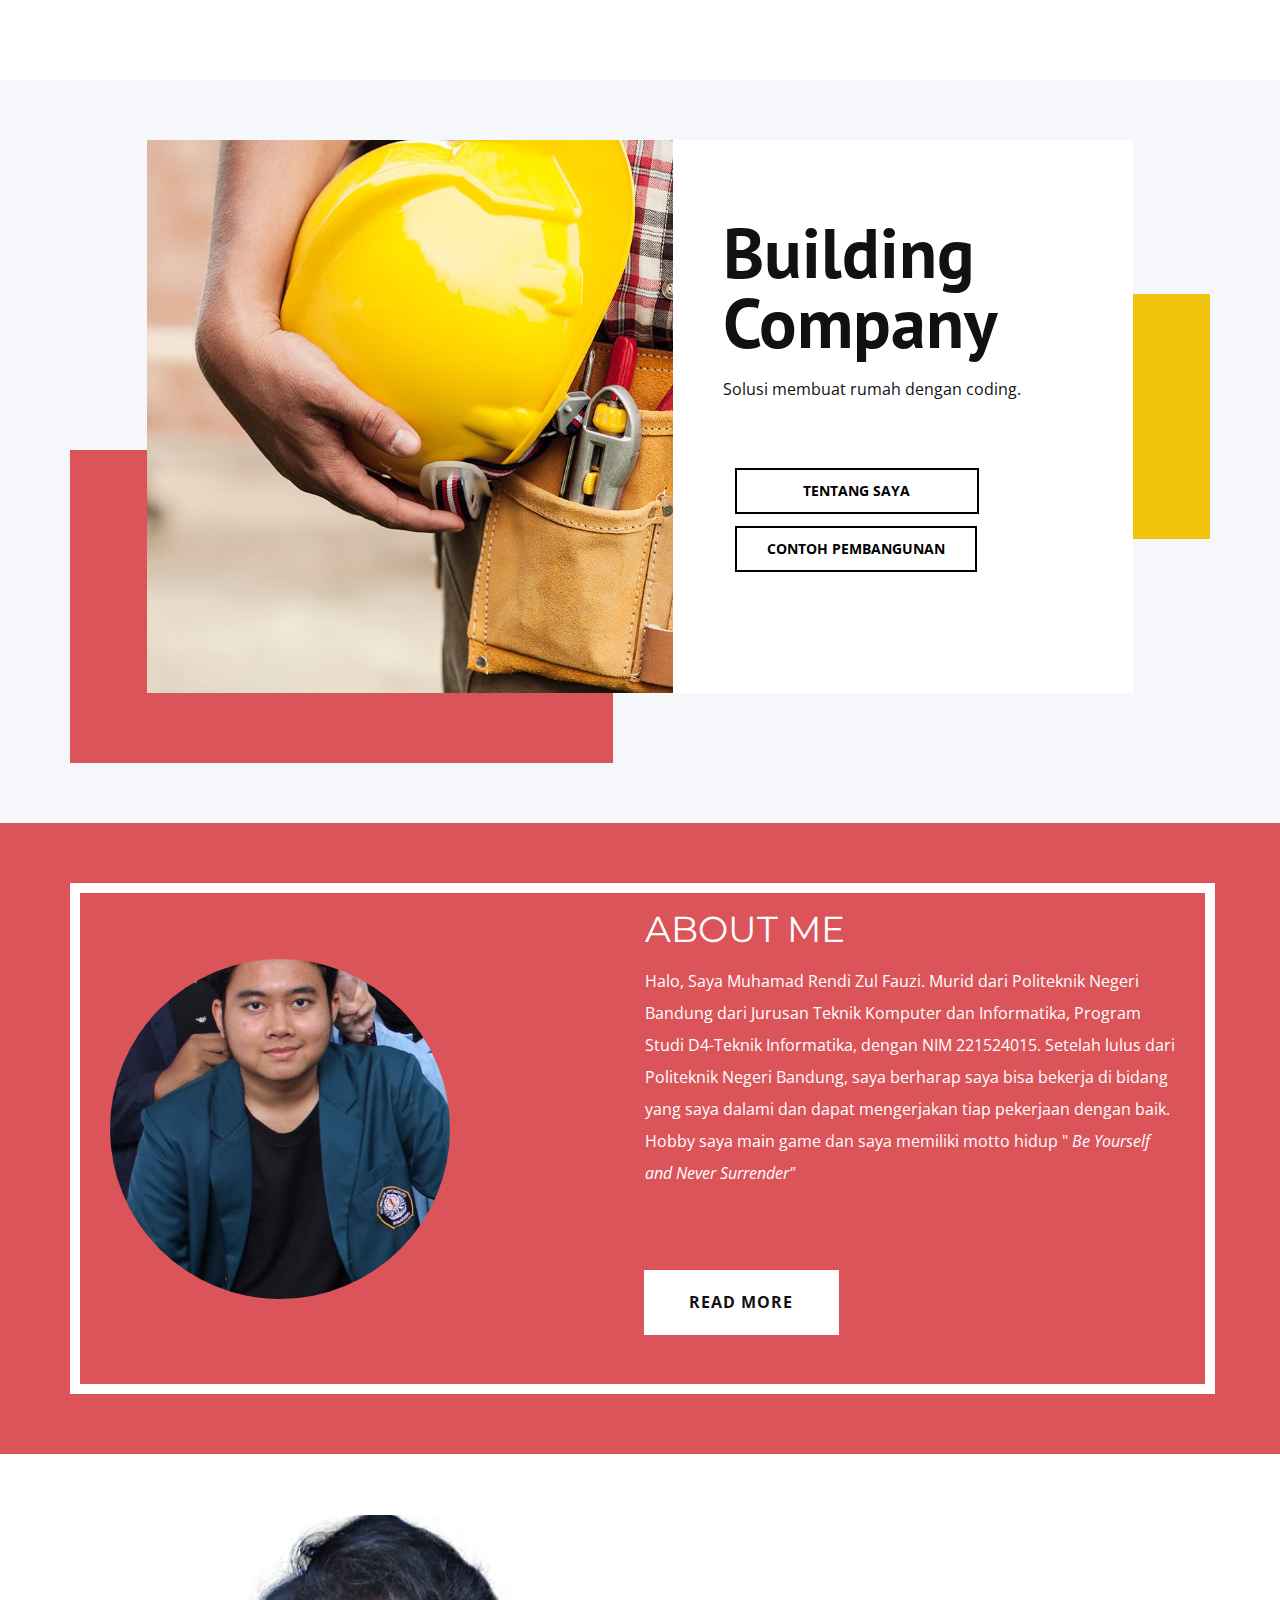
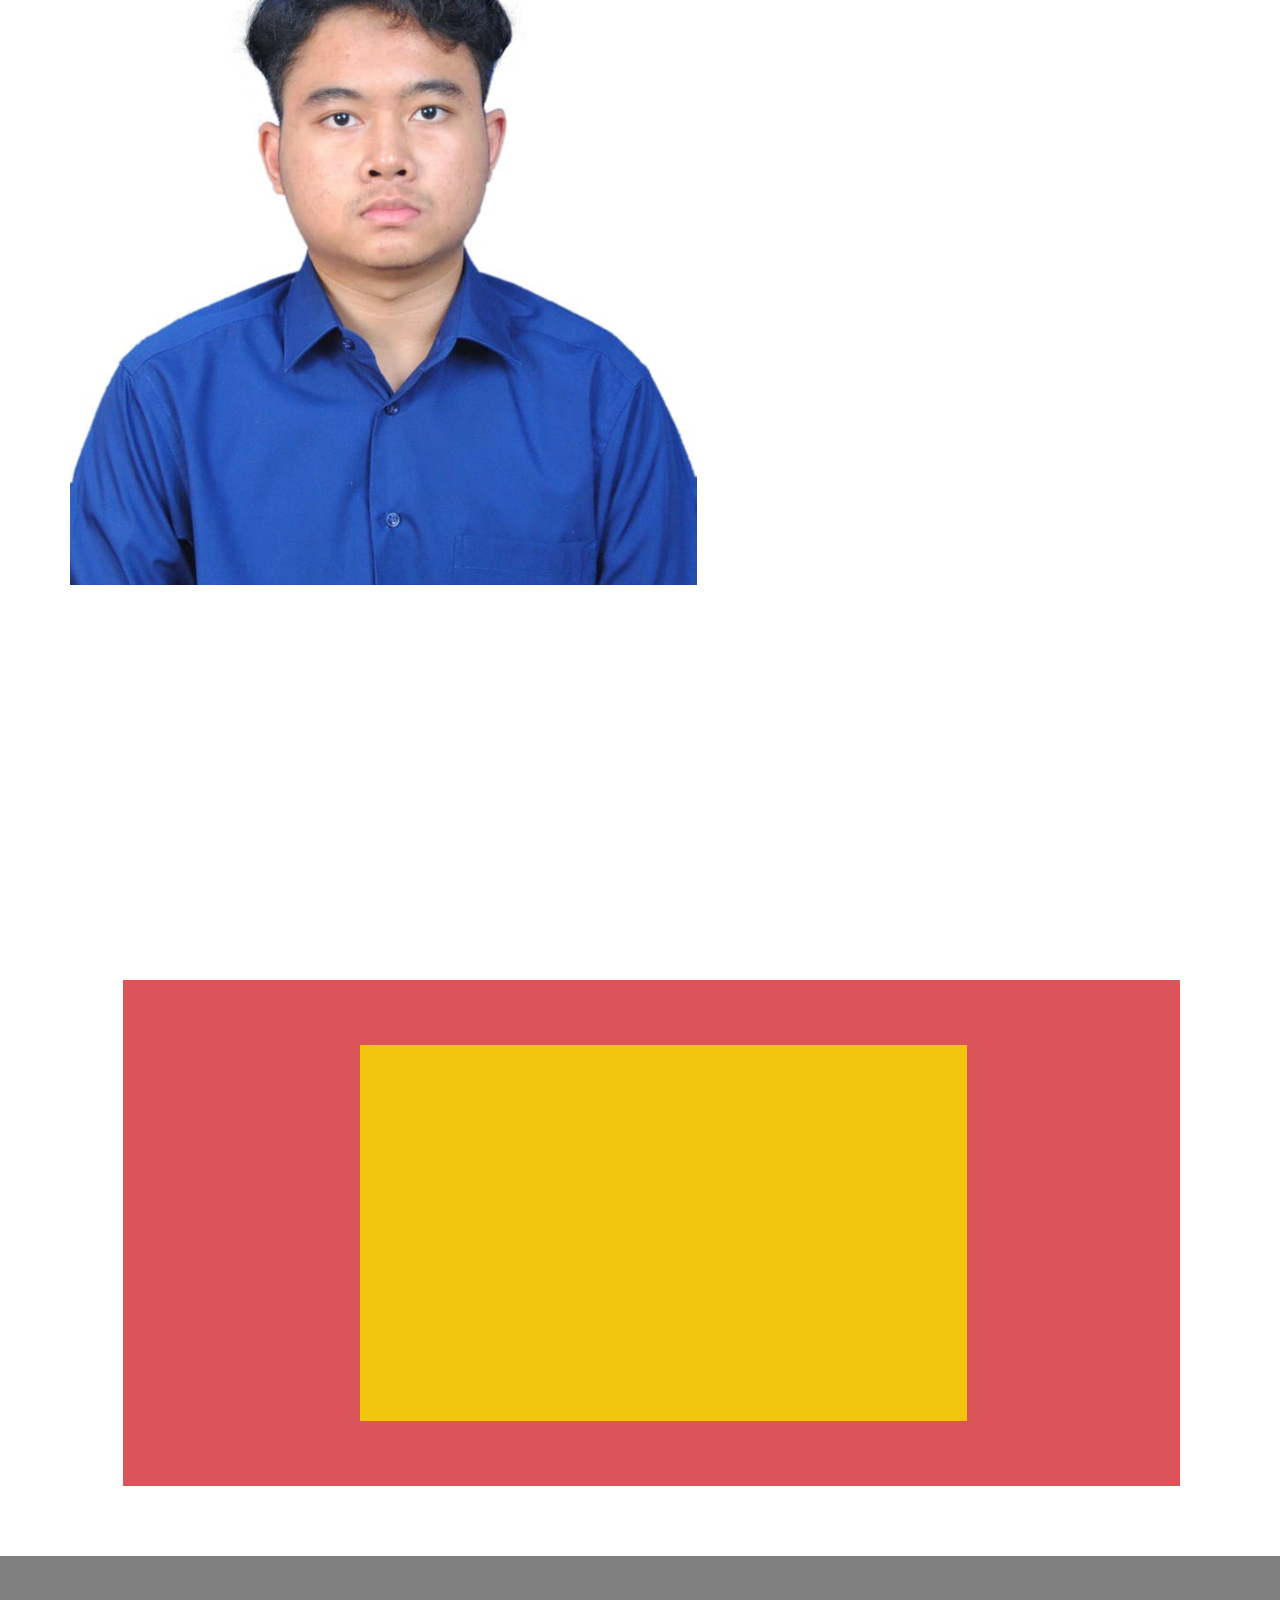
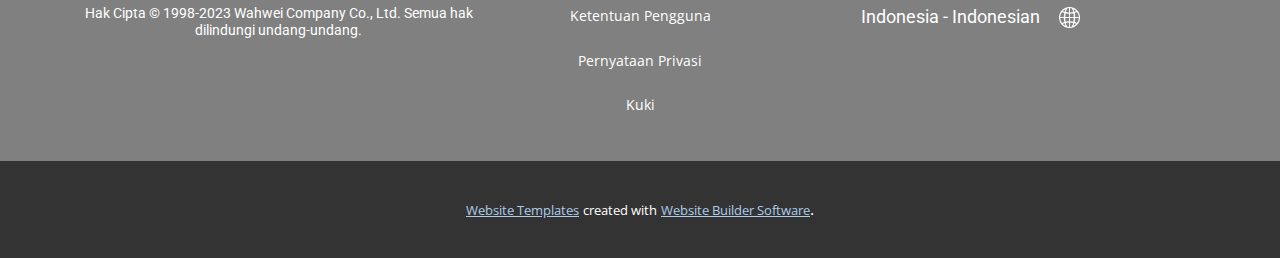
<file: index.html>
<!DOCTYPE html>
<html style="font-size: 16px;" lang="en"><head>
    <meta name="viewport" content="width=device-width, initial-scale=1.0">
    <meta charset="utf-8">
    <meta name="keywords" content="Building Company, ABOUT ME">
    <meta name="description" content="">
    <title>Home</title>
    <link rel="stylesheet" href="nicepage.css" media="screen">
<link rel="stylesheet" href="Home.css" media="screen">
    <script class="u-script" type="text/javascript" src="jquery.js" defer=""></script>
    <script class="u-script" type="text/javascript" src="nicepage.js" defer=""></script>
    <meta name="generator" content="Nicepage 5.4.4, nicepage.com">
    <link id="u-theme-google-font" rel="stylesheet" href="https://fonts.googleapis.com/css?family=Roboto:100,100i,300,300i,400,400i,500,500i,700,700i,900,900i|Open+Sans:300,300i,400,400i,500,500i,600,600i,700,700i,800,800i">
    <link id="u-page-google-font" rel="stylesheet" href="https://fonts.googleapis.com/css?family=PT+Sans:400,400i,700,700i|Montserrat:100,100i,200,200i,300,300i,400,400i,500,500i,600,600i,700,700i,800,800i,900,900i">
    
    
    
    
    
    <script type="application/ld+json">{
		"@context": "http://schema.org",
		"@type": "Organization",
		"name": ""
}</script>
    <meta name="theme-color" content="#478ac9">
    <meta property="og:title" content="Home">
    <meta property="og:type" content="website">
  <meta data-intl-tel-input-cdn-path="intlTelInput/"></head>
  <body data-home-page="Home.html" data-home-page-title="Home" class="u-body u-xl-mode" data-lang="en"><header class="u-clearfix u-header u-header" id="sec-fde1"><div class="u-clearfix u-sheet u-sheet-1"></div></header>
    <section class="u-align-center u-clearfix u-palette-5-light-3 u-section-1" id="carousel_d4a6">
      <div class="u-clearfix u-sheet u-valign-middle u-sheet-1">
        <div class="u-palette-3-base u-shape u-shape-rectangle u-shape-1"></div>
        <div class="u-palette-2-base u-shape u-shape-rectangle u-shape-2"></div>
        <div class="u-clearfix u-layout-wrap u-layout-wrap-1">
          <div class="u-layout">
            <div class="u-layout-row">
              <div class="u-container-style u-image u-layout-cell u-left-cell u-size-30-lg u-size-30-md u-size-30-sm u-size-30-xs u-size-32-xl u-image-1" data-image-width="1200" data-image-height="800">
                <div class="u-container-layout u-valign-bottom u-container-layout-1"></div>
              </div>
              <div class="u-align-left u-container-style u-layout-cell u-right-cell u-size-28-xl u-size-30-lg u-size-30-md u-size-30-sm u-size-30-xs u-white u-layout-cell-2">
                <div class="u-container-layout u-container-layout-2">
                  <h1 class="u-custom-font u-font-pt-sans u-text u-text-1">Building Company</h1>
                  <p class="u-text u-text-2">Solusi membuat rumah dengan coding.</p>
                  <a href="https://nicepage.com/k/radio-website-templates" class="u-border-2 u-border-black u-btn u-button-style u-hover-black u-none u-text-black u-text-hover-white u-btn-1">Tentang Saya</a>
                  <a href="https://nicepage.com/k/radio-website-templates" class="u-border-2 u-border-black u-btn u-button-style u-hover-black u-none u-text-black u-text-hover-white u-btn-2">Contoh Pembangunan</a>
                </div>
              </div>
            </div>
          </div>
        </div>
      </div>
    </section>
    <section class="u-align-center u-clearfix u-palette-2-base u-section-2" id="carousel_ed59">
      <div class="u-clearfix u-sheet u-sheet-1">
        <div class="u-align-left u-border-10 u-border-white u-container-style u-group u-shape-rectangle u-group-1">
          <div class="u-container-layout u-container-layout-1">
            <h2 class="u-custom-font u-font-montserrat u-text u-text-1">ABOUT ME</h2>
            <div class="u-image u-image-circle u-image-1" alt="" data-image-width="482" data-image-height="630"></div>
            <p class="u-text u-text-2">Halo, Saya Muhamad Rendi Zul Fauzi. Murid dari Politeknik Negeri Bandung dari Jurusan Teknik Komputer dan Informatika, Program Studi D4-Teknik Informatika, dengan NIM 221524015. Setelah lulus dari Politeknik Negeri Bandung, saya berharap saya bisa bekerja di bidang yang saya dalami dan dapat mengerjakan tiap pekerjaan dengan baik. Hobby saya main game dan saya memiliki motto hidup "<span style="font-style: italic;"> Be Yourself and Never Surrender"</span>
              <br>
            </p>
            <a href="blog/blog.html" class="u-align-left-md u-align-left-sm u-align-left-xs u-border-none u-btn u-button-style u-hover-black u-text-hover-white u-white u-btn-1">read more</a>
          </div>
        </div>
      </div>
    </section>
    <section class="u-clearfix u-container-align-center u-white u-section-3" id="carousel_098b">
      <div class="u-clearfix u-sheet u-sheet-1">
        <div class="u-clearfix u-layout-wrap u-layout-wrap-1">
          <div class="u-layout">
            <div class="u-layout-row">
              <div class="u-container-style u-image u-layout-cell u-size-33-lg u-size-33-xl u-size-60-md u-size-60-sm u-size-60-xs u-image-1" data-image-width="709" data-image-height="945">
                <div class="u-container-layout u-container-layout-1"></div>
              </div>
              <div class="u-align-left u-container-align-center u-container-style u-layout-cell u-size-27-lg u-size-27-xl u-size-60-md u-size-60-sm u-size-60-xs u-layout-cell-2" data-animation-name="fadeIn" data-animation-duration="1500" data-animation-direction="Right" data-animation-delay="500">
                <div class="u-container-layout u-container-layout-2">
                  <h3 class="u-align-center u-text u-text-1">Identitas Diri</h3>
                  <div class="u-container-style u-group u-palette-2-base u-shape-rectangle u-group-1">
                    <div class="u-container-layout u-container-layout-3">
                      <h4 class="u-align-center u-text u-text-default u-text-2">Muhamad Rendi Zul Fauzi</h4>
                      <h4 class="u-align-center u-text u-text-default u-text-3">Bandung, 18 April 2004</h4>
                    </div>
                  </div>
                </div>
              </div>
            </div>
          </div>
        </div>
        <div class="u-expanded-width u-list u-list-1">
          <div class="u-repeater u-repeater-1">
            <div class="u-align-left u-container-style u-list-item u-palette-2-base u-repeater-item u-shape-rectangle u-list-item-1" data-animation-name="bounceIn" data-animation-duration="1500" data-animation-direction="Right" data-animation-delay="500">
              <div class="u-container-layout u-similar-container u-valign-top u-container-layout-4">
                <h5 class="u-text u-text-4"><span class="u-file-icon u-icon u-text-white"><img src="images/597177-de35359a.png" alt=""></span>&nbsp;Kontak
                </h5>
                <p class="u-text u-text-5">
                  <a class="u-active-none u-border-none u-btn u-button-link u-button-style u-hover-none u-none u-text-palette-1-base u-btn-1" href="https://wa.me/62895422688270">+62 895422688270</a>
                </p>
              </div>
            </div>
            <div class="u-align-left u-container-style u-list-item u-palette-2-base u-repeater-item u-shape-rectangle u-list-item-2" data-animation-name="bounceIn" data-animation-duration="1500" data-animation-direction="Right" data-animation-delay="500">
              <div class="u-container-layout u-similar-container u-valign-top u-container-layout-5">
                <h5 class="u-text u-text-6"><span class="u-file-icon u-icon u-text-white"><img src="images/484167-0f572cc8.png" alt=""></span>&nbsp;Alamat&nbsp;
                </h5>
                <p class="u-text u-text-7">
                  <a class="u-active-none u-border-none u-btn u-button-link u-button-style u-hover-none u-none u-text-palette-1-base u-btn-2" href="https://goo.gl/maps/es2NwnSo781MJtG4A">KOMP. Margahayu Kencana Blok E1/14</a>
                </p>
              </div>
            </div>
            <div class="u-align-left u-container-style u-list-item u-palette-2-base u-repeater-item u-shape-rectangle u-list-item-3" data-animation-name="bounceIn" data-animation-duration="1500" data-animation-direction="Right" data-animation-delay="500">
              <div class="u-container-layout u-similar-container u-valign-top u-container-layout-6">
                <h5 class="u-text u-text-8"><span class="u-file-icon u-icon u-text-white"><img src="images/1827379-21b799be.png" alt=""></span>&nbsp;Lesson learned
                </h5>
                <p class="u-text u-text-9">Saya jadi mengerti cara untuk menggunakan GitHub dan membuat Web</p>
              </div>
            </div>
          </div>
        </div>
      </div>
    </section>
    <section class="u-clearfix u-section-4" id="sec-06a3">
      <div class="u-clearfix u-sheet u-sheet-1">
        <div class="u-container-style u-group u-palette-2-base u-shape-rectangle u-group-1">
          <div class="u-container-layout u-container-layout-1">
            <div class="u-container-style u-group u-palette-3-base u-shape-rectangle u-group-2">
              <div class="u-container-layout u-container-layout-2">
                <div class="u-video u-video-contain u-video-1">
                  <div class="embed-responsive embed-responsive-1">
                    <iframe style="position: absolute;top: 0;left: 0;width: 100%;height: 100%;" class="embed-responsive-item" src="https://www.youtube.com/embed/89cYlGvpAds?mute=0&amp;showinfo=0&amp;controls=0&amp;start=0" frameborder="0" allowfullscreen=""></iframe>
                  </div>
                </div>
              </div>
            </div>
          </div>
        </div>
      </div>
    </section>
    
    
    <footer class="u-align-center u-clearfix u-footer u-grey-50 u-footer" id="sec-efe7"><div class="u-clearfix u-sheet u-sheet-1">
        <p class="u-small-text u-text u-text-variant u-text-white u-text-1"> Ketentuan Pengguna<br>
        </p>
        <h6 class="u-text u-text-2"> Hak Cipta © 1998-2023 Wahwei Company Co., Ltd. Semua hak dilindungi undang-undang.</h6>
        <h6 class="u-text u-text-3">Indonesia - Indonesian&nbsp;</h6><span class="u-file-icon u-icon u-text-white u-icon-1"><img src="images/546310-2d816e2d.png" alt=""></span>
        <p class="u-small-text u-text u-text-variant u-text-4"> Pernyataan Privasi<br>
        </p>
        <p class="u-small-text u-text u-text-variant u-text-5"> Kuki<br>&nbsp;<br>
        </p>
      </div></footer>
    <section class="u-backlink u-clearfix u-grey-80">
      <a class="u-link" href="https://nicepage.com/website-templates" target="_blank">
        <span>Website Templates</span>
      </a>
      <p class="u-text">
        <span>created with</span>
      </p>
      <a class="u-link" href="" target="_blank">
        <span>Website Builder Software</span>
      </a>. 
    </section>
  
</body></html>
</file>
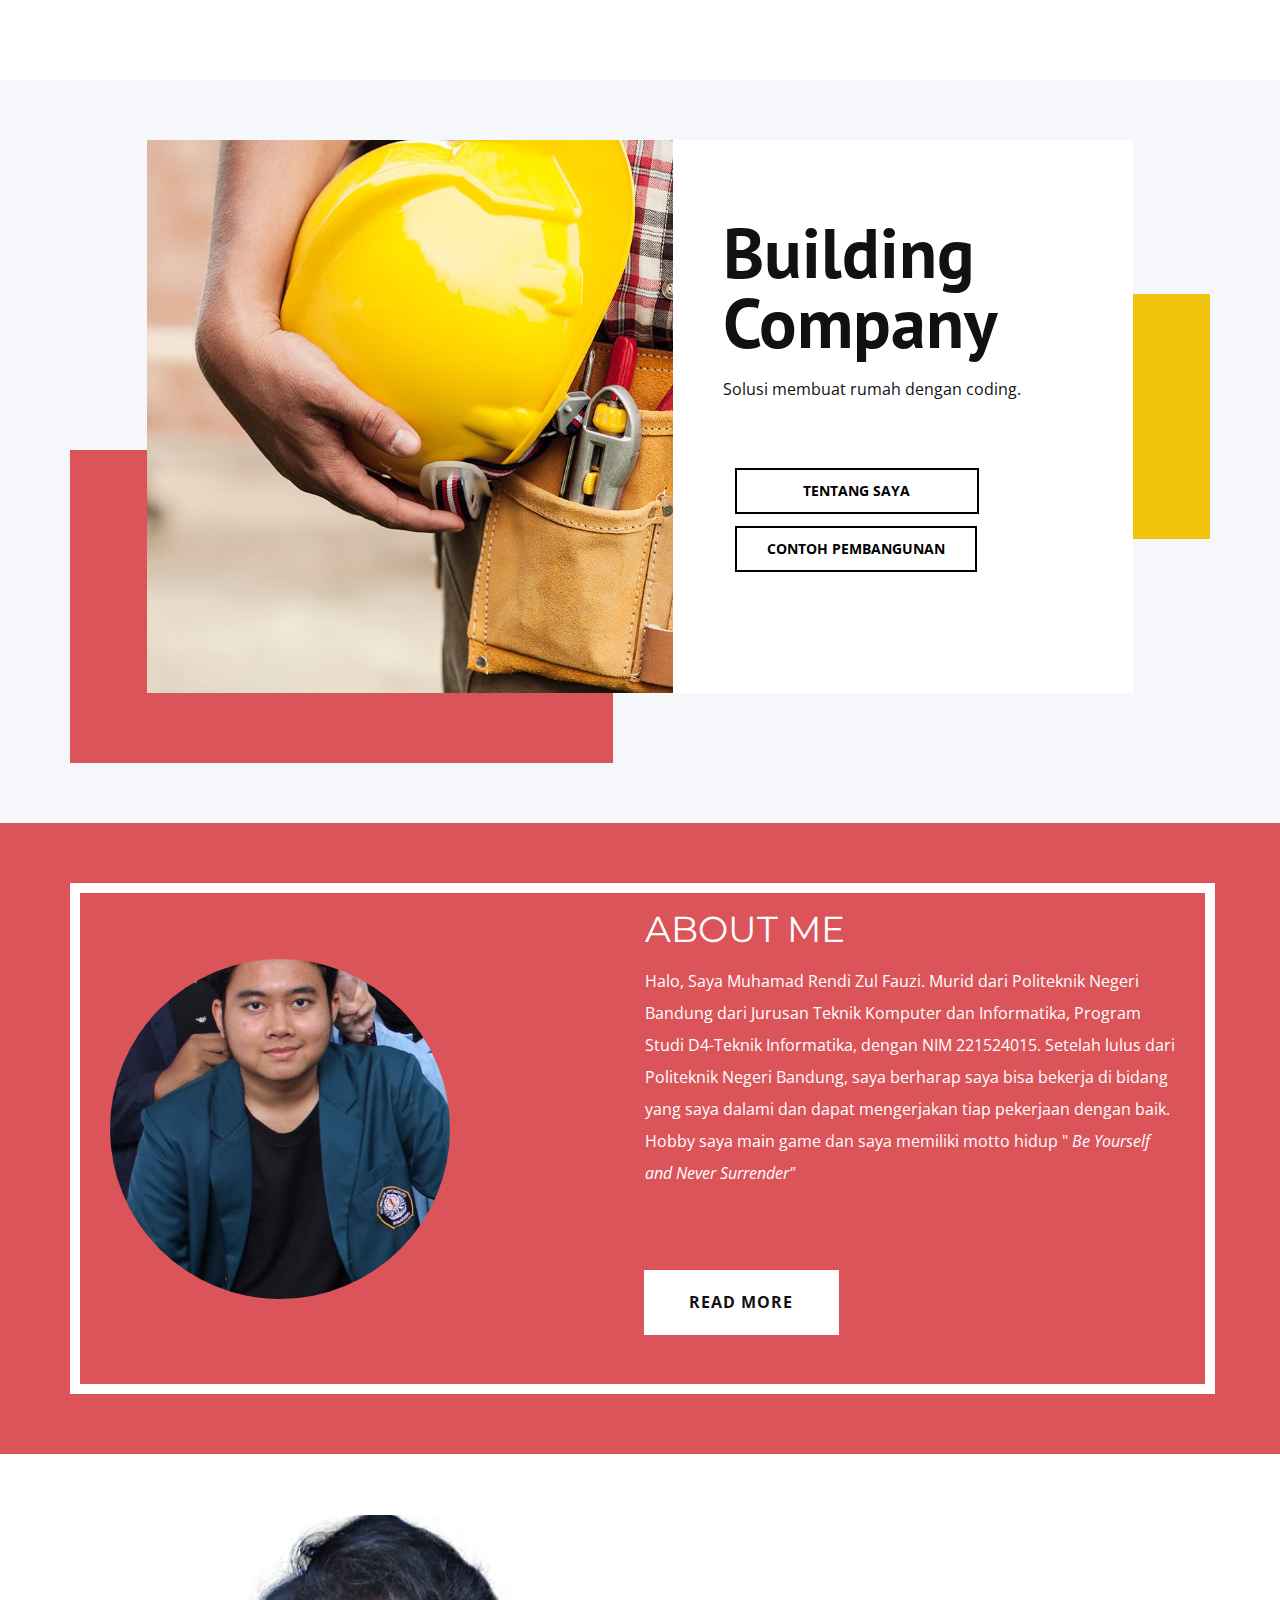
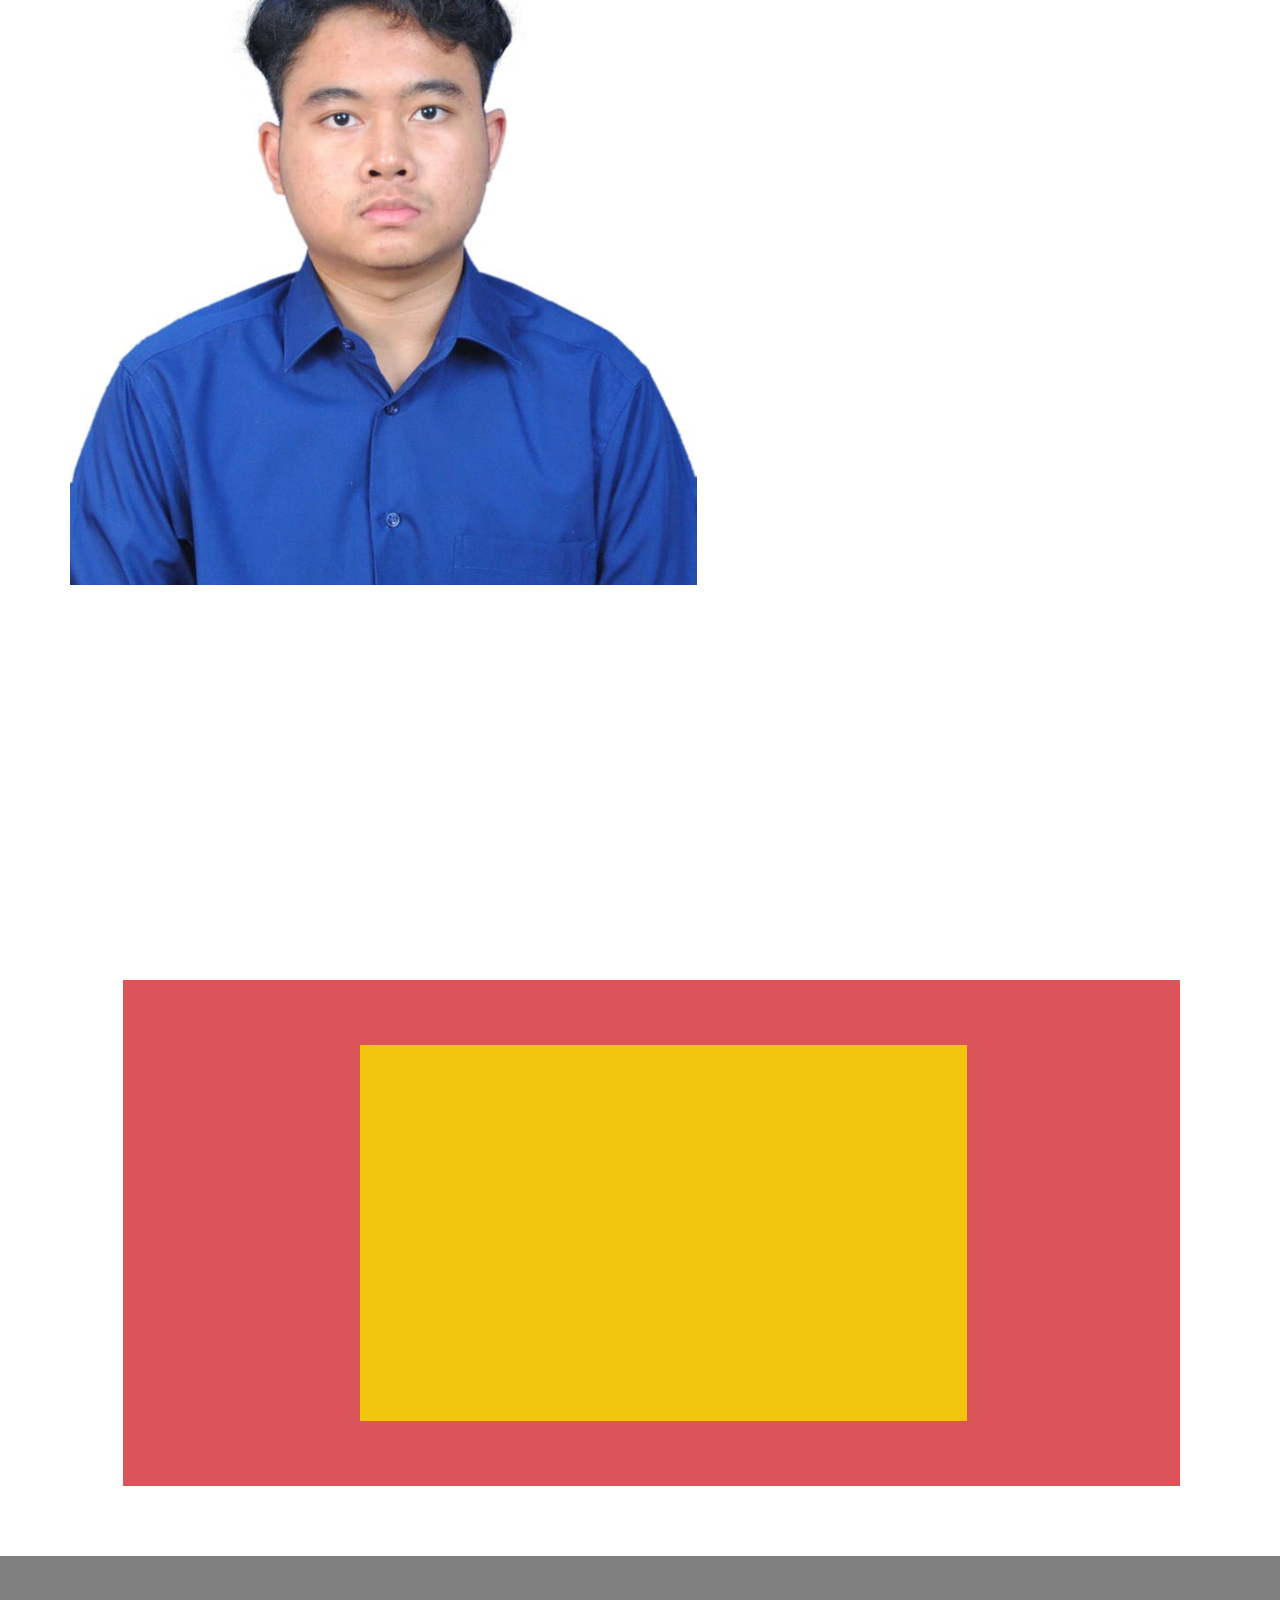
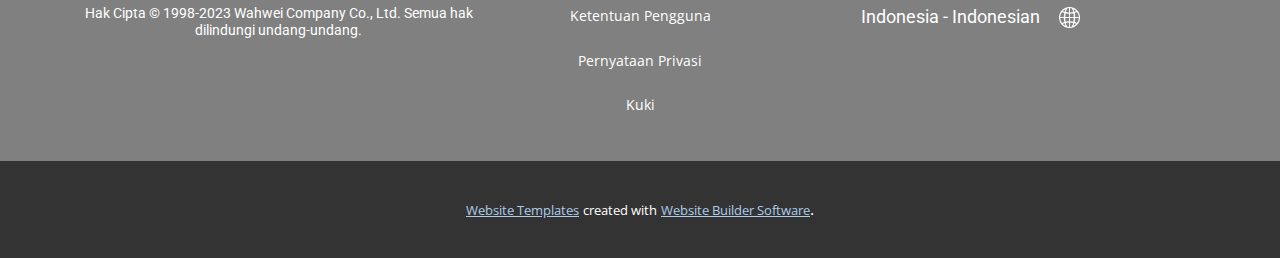
<file: Home.html>
<!DOCTYPE html>
<html style="font-size: 16px;" lang="en"><head>
    <meta name="viewport" content="width=device-width, initial-scale=1.0">
    <meta charset="utf-8">
    <meta name="keywords" content="Building Company, ABOUT ME">
    <meta name="description" content="">
    <title>Home</title>
    <link rel="stylesheet" href="nicepage.css" media="screen">
<link rel="stylesheet" href="Home.css" media="screen">
    <script class="u-script" type="text/javascript" src="jquery.js" defer=""></script>
    <script class="u-script" type="text/javascript" src="nicepage.js" defer=""></script>
    <meta name="generator" content="Nicepage 5.4.4, nicepage.com">
    <link id="u-theme-google-font" rel="stylesheet" href="https://fonts.googleapis.com/css?family=Roboto:100,100i,300,300i,400,400i,500,500i,700,700i,900,900i|Open+Sans:300,300i,400,400i,500,500i,600,600i,700,700i,800,800i">
    <link id="u-page-google-font" rel="stylesheet" href="https://fonts.googleapis.com/css?family=PT+Sans:400,400i,700,700i|Montserrat:100,100i,200,200i,300,300i,400,400i,500,500i,600,600i,700,700i,800,800i,900,900i">
    
    
    
    
    
    <script type="application/ld+json">{
		"@context": "http://schema.org",
		"@type": "Organization",
		"name": ""
}</script>
    <meta name="theme-color" content="#478ac9">
    <meta property="og:title" content="Home">
    <meta property="og:type" content="website">
  <meta data-intl-tel-input-cdn-path="intlTelInput/"></head>
  <body class="u-body u-xl-mode" data-lang="en"><header class="u-clearfix u-header u-header" id="sec-fde1"><div class="u-clearfix u-sheet u-sheet-1"></div></header>
    <section class="u-align-center u-clearfix u-palette-5-light-3 u-section-1" id="carousel_d4a6">
      <div class="u-clearfix u-sheet u-valign-middle u-sheet-1">
        <div class="u-palette-3-base u-shape u-shape-rectangle u-shape-1"></div>
        <div class="u-palette-2-base u-shape u-shape-rectangle u-shape-2"></div>
        <div class="u-clearfix u-layout-wrap u-layout-wrap-1">
          <div class="u-layout">
            <div class="u-layout-row">
              <div class="u-container-style u-image u-layout-cell u-left-cell u-size-30-lg u-size-30-md u-size-30-sm u-size-30-xs u-size-32-xl u-image-1" data-image-width="1200" data-image-height="800">
                <div class="u-container-layout u-valign-bottom u-container-layout-1"></div>
              </div>
              <div class="u-align-left u-container-style u-layout-cell u-right-cell u-size-28-xl u-size-30-lg u-size-30-md u-size-30-sm u-size-30-xs u-white u-layout-cell-2">
                <div class="u-container-layout u-container-layout-2">
                  <h1 class="u-custom-font u-font-pt-sans u-text u-text-1">Building Company</h1>
                  <p class="u-text u-text-2">Solusi membuat rumah dengan coding.</p>
                  <a href="https://nicepage.com/k/radio-website-templates" class="u-border-2 u-border-black u-btn u-button-style u-hover-black u-none u-text-black u-text-hover-white u-btn-1">Tentang Saya</a>
                  <a href="https://nicepage.com/k/radio-website-templates" class="u-border-2 u-border-black u-btn u-button-style u-hover-black u-none u-text-black u-text-hover-white u-btn-2">Contoh Pembangunan</a>
                </div>
              </div>
            </div>
          </div>
        </div>
      </div>
    </section>
    <section class="u-align-center u-clearfix u-palette-2-base u-section-2" id="carousel_ed59">
      <div class="u-clearfix u-sheet u-sheet-1">
        <div class="u-align-left u-border-10 u-border-white u-container-style u-group u-shape-rectangle u-group-1">
          <div class="u-container-layout u-container-layout-1">
            <h2 class="u-custom-font u-font-montserrat u-text u-text-1">ABOUT ME</h2>
            <div class="u-image u-image-circle u-image-1" alt="" data-image-width="482" data-image-height="630"></div>
            <p class="u-text u-text-2">Halo, Saya Muhamad Rendi Zul Fauzi. Murid dari Politeknik Negeri Bandung dari Jurusan Teknik Komputer dan Informatika, Program Studi D4-Teknik Informatika, dengan NIM 221524015. Setelah lulus dari Politeknik Negeri Bandung, saya berharap saya bisa bekerja di bidang yang saya dalami dan dapat mengerjakan tiap pekerjaan dengan baik. Hobby saya main game dan saya memiliki motto hidup "<span style="font-style: italic;"> Be Yourself and Never Surrender"</span>
              <br>
            </p>
            <a href="blog/blog.html" class="u-align-left-md u-align-left-sm u-align-left-xs u-border-none u-btn u-button-style u-hover-black u-text-hover-white u-white u-btn-1">read more</a>
          </div>
        </div>
      </div>
    </section>
    <section class="u-clearfix u-container-align-center u-white u-section-3" id="carousel_098b">
      <div class="u-clearfix u-sheet u-sheet-1">
        <div class="u-clearfix u-layout-wrap u-layout-wrap-1">
          <div class="u-layout">
            <div class="u-layout-row">
              <div class="u-container-style u-image u-layout-cell u-size-33-lg u-size-33-xl u-size-60-md u-size-60-sm u-size-60-xs u-image-1" data-image-width="709" data-image-height="945">
                <div class="u-container-layout u-container-layout-1"></div>
              </div>
              <div class="u-align-left u-container-align-center u-container-style u-layout-cell u-size-27-lg u-size-27-xl u-size-60-md u-size-60-sm u-size-60-xs u-layout-cell-2" data-animation-name="fadeIn" data-animation-duration="1500" data-animation-direction="Right" data-animation-delay="500">
                <div class="u-container-layout u-container-layout-2">
                  <h3 class="u-align-center u-text u-text-1">Identitas Diri</h3>
                  <div class="u-container-style u-group u-palette-2-base u-shape-rectangle u-group-1">
                    <div class="u-container-layout u-container-layout-3">
                      <h4 class="u-align-center u-text u-text-default u-text-2">Muhamad Rendi Zul Fauzi</h4>
                      <h4 class="u-align-center u-text u-text-default u-text-3">Bandung, 18 April 2004</h4>
                    </div>
                  </div>
                </div>
              </div>
            </div>
          </div>
        </div>
        <div class="u-expanded-width u-list u-list-1">
          <div class="u-repeater u-repeater-1">
            <div class="u-align-left u-container-style u-list-item u-palette-2-base u-repeater-item u-shape-rectangle u-list-item-1" data-animation-name="bounceIn" data-animation-duration="1500" data-animation-direction="Right" data-animation-delay="500">
              <div class="u-container-layout u-similar-container u-valign-top u-container-layout-4">
                <h5 class="u-text u-text-4"><span class="u-file-icon u-icon u-text-white"><img src="images/597177-de35359a.png" alt=""></span>&nbsp;Kontak
                </h5>
                <p class="u-text u-text-5">
                  <a class="u-active-none u-border-none u-btn u-button-link u-button-style u-hover-none u-none u-text-palette-1-base u-btn-1" href="https://wa.me/62895422688270">+62 895422688270</a>
                </p>
              </div>
            </div>
            <div class="u-align-left u-container-style u-list-item u-palette-2-base u-repeater-item u-shape-rectangle u-list-item-2" data-animation-name="bounceIn" data-animation-duration="1500" data-animation-direction="Right" data-animation-delay="500">
              <div class="u-container-layout u-similar-container u-valign-top u-container-layout-5">
                <h5 class="u-text u-text-6"><span class="u-file-icon u-icon u-text-white"><img src="images/484167-0f572cc8.png" alt=""></span>&nbsp;Alamat&nbsp;
                </h5>
                <p class="u-text u-text-7">
                  <a class="u-active-none u-border-none u-btn u-button-link u-button-style u-hover-none u-none u-text-palette-1-base u-btn-2" href="https://goo.gl/maps/es2NwnSo781MJtG4A">KOMP. Margahayu Kencana Blok E1/14</a>
                </p>
              </div>
            </div>
            <div class="u-align-left u-container-style u-list-item u-palette-2-base u-repeater-item u-shape-rectangle u-list-item-3" data-animation-name="bounceIn" data-animation-duration="1500" data-animation-direction="Right" data-animation-delay="500">
              <div class="u-container-layout u-similar-container u-valign-top u-container-layout-6">
                <h5 class="u-text u-text-8"><span class="u-file-icon u-icon u-text-white"><img src="images/1827379-21b799be.png" alt=""></span>&nbsp;Lesson learned
                </h5>
                <p class="u-text u-text-9">Saya jadi mengerti cara untuk menggunakan GitHub dan membuat Web</p>
              </div>
            </div>
          </div>
        </div>
      </div>
    </section>
    <section class="u-clearfix u-section-4" id="sec-06a3">
      <div class="u-clearfix u-sheet u-sheet-1">
        <div class="u-container-style u-group u-palette-2-base u-shape-rectangle u-group-1">
          <div class="u-container-layout u-container-layout-1">
            <div class="u-container-style u-group u-palette-3-base u-shape-rectangle u-group-2">
              <div class="u-container-layout u-container-layout-2">
                <div class="u-video u-video-contain u-video-1">
                  <div class="embed-responsive embed-responsive-1">
                    <iframe style="position: absolute;top: 0;left: 0;width: 100%;height: 100%;" class="embed-responsive-item" src="https://www.youtube.com/embed/89cYlGvpAds?mute=0&amp;showinfo=0&amp;controls=0&amp;start=0" frameborder="0" allowfullscreen=""></iframe>
                  </div>
                </div>
              </div>
            </div>
          </div>
        </div>
      </div>
    </section>
    
    
    <footer class="u-align-center u-clearfix u-footer u-grey-50 u-footer" id="sec-efe7"><div class="u-clearfix u-sheet u-sheet-1">
        <p class="u-small-text u-text u-text-variant u-text-white u-text-1"> Ketentuan Pengguna<br>
        </p>
        <h6 class="u-text u-text-2"> Hak Cipta © 1998-2023 Wahwei Company Co., Ltd. Semua hak dilindungi undang-undang.</h6>
        <h6 class="u-text u-text-3">Indonesia - Indonesian&nbsp;</h6><span class="u-file-icon u-icon u-text-white u-icon-1"><img src="images/546310-2d816e2d.png" alt=""></span>
        <p class="u-small-text u-text u-text-variant u-text-4"> Pernyataan Privasi<br>
        </p>
        <p class="u-small-text u-text u-text-variant u-text-5"> Kuki<br>&nbsp;<br>
        </p>
      </div></footer>
    <section class="u-backlink u-clearfix u-grey-80">
      <a class="u-link" href="https://nicepage.com/website-templates" target="_blank">
        <span>Website Templates</span>
      </a>
      <p class="u-text">
        <span>created with</span>
      </p>
      <a class="u-link" href="" target="_blank">
        <span>Website Builder Software</span>
      </a>. 
    </section>
  
</body></html>
</file>
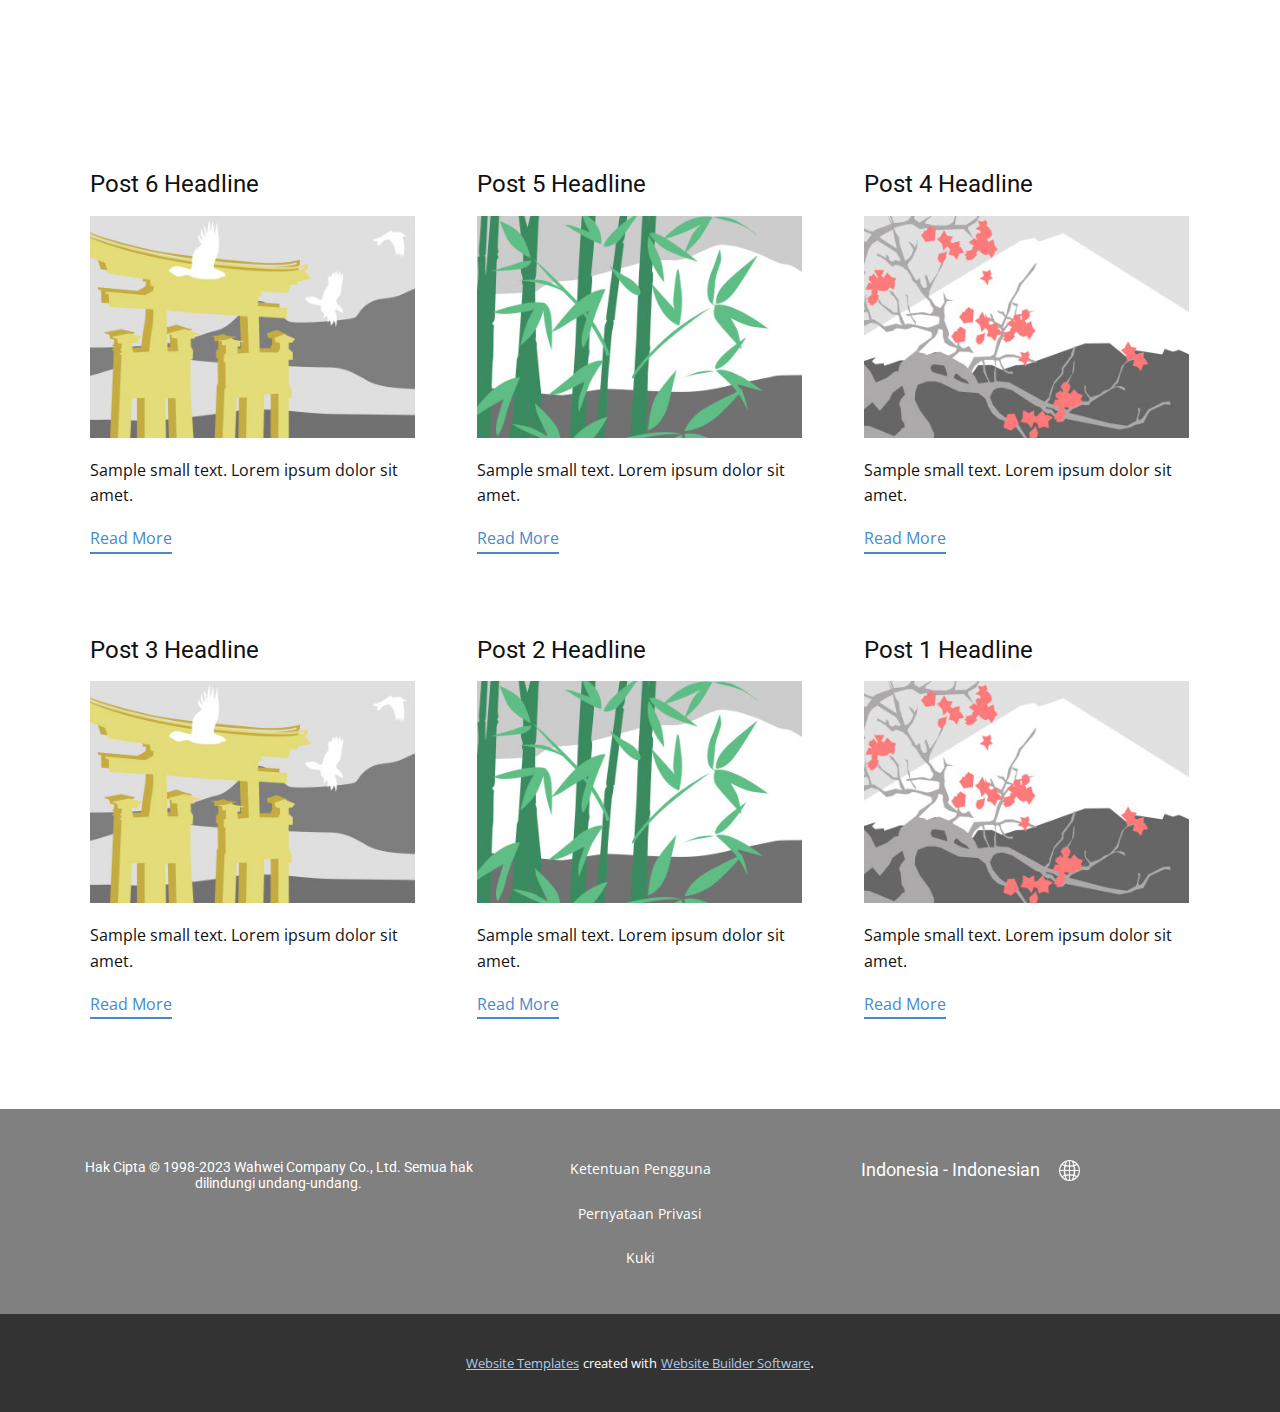
<file: blog/blog.html>
<!DOCTYPE html>
<html style="font-size: 16px;" lang="en"><head>
    <meta name="viewport" content="width=device-width, initial-scale=1.0">
    <meta charset="utf-8">
    <meta name="keywords" content="">
    <meta name="description" content="">
    <title>Blog Template</title>
    <link rel="stylesheet" href="../nicepage.css" media="screen">
<link rel="stylesheet" href="../Blog-Template.css" media="screen">
    <script class="u-script" type="text/javascript" src="../jquery.js" defer=""></script>
    <script class="u-script" type="text/javascript" src="../nicepage.js" defer=""></script>
    <meta name="generator" content="Nicepage 5.4.4, nicepage.com">
    <link id="u-theme-google-font" rel="stylesheet" href="https://fonts.googleapis.com/css?family=Roboto:100,100i,300,300i,400,400i,500,500i,700,700i,900,900i|Open+Sans:300,300i,400,400i,500,500i,600,600i,700,700i,800,800i">
    
    
    <script type="application/ld+json">{
		"@context": "http://schema.org",
		"@type": "Organization",
		"name": ""
}</script>
    <meta name="theme-color" content="#478ac9">
  <meta data-intl-tel-input-cdn-path="intlTelInput/"></head>
  <body class="u-body u-xl-mode" data-lang="en"><header class="u-clearfix u-header u-header" id="sec-fde1"><div class="u-clearfix u-sheet u-sheet-1"></div></header>
    <section class="u-clearfix u-section-1" id="sec-8b67">
      <div class="u-clearfix u-sheet u-valign-middle u-sheet-1"><!--blog--><!--blog_options_json--><!--{"type":"Recent","source":"","tags":"","count":""}--><!--/blog_options_json-->
        <div class="u-blog u-expanded-width u-repeater u-repeater-1"><!--blog_post-->
          <div class="u-blog-post u-container-style u-repeater-item u-white u-repeater-item-1">
            <div class="u-container-layout u-similar-container u-valign-top u-container-layout-1"><!--blog_post_header-->
              <h4 class="u-blog-control u-text u-text-1">
                <a class="u-post-header-link" href="../blog/post-5.html">Post 6 Headline</a>
              </h4><!--/blog_post_header--><!--blog_post_image-->
              <a class="u-post-header-link" href="../blog/post-5.html"><img alt="" class="u-blog-control u-expanded-width u-image u-image-default u-image-1" src="../images/8ad73f3c.jpeg"></a><!--/blog_post_image--><!--blog_post_content-->
              <div class="u-blog-control u-post-content u-text u-text-2 fr-view">Sample small text. Lorem ipsum dolor sit amet.</div><!--/blog_post_content--><!--blog_post_readmore-->
              <a href="../blog/post-5.html" class="u-blog-control u-border-2 u-border-palette-1-base u-btn u-btn-rectangle u-button-style u-none u-btn-1"><!--blog_post_readmore_content--><!--options_json--><!--{"content":"","defaultValue":"Read More"}--><!--/options_json-->Read More<!--/blog_post_readmore_content--></a><!--/blog_post_readmore-->
            </div>
          </div><div class="u-blog-post u-container-style u-repeater-item u-video-cover u-white">
            <div class="u-container-layout u-similar-container u-valign-top u-container-layout-2"><!--blog_post_header-->
              <h4 class="u-blog-control u-text u-text-3">
                <a class="u-post-header-link" href="../blog/post-4.html">Post 5 Headline</a>
              </h4><!--/blog_post_header--><!--blog_post_image-->
              <a class="u-post-header-link" href="../blog/post-4.html"><img alt="" class="u-blog-control u-expanded-width u-image u-image-default u-image-2" src="../images/68f64b9d.jpeg"></a><!--/blog_post_image--><!--blog_post_content-->
              <div class="u-blog-control u-post-content u-text u-text-4 fr-view">Sample small text. Lorem ipsum dolor sit amet.</div><!--/blog_post_content--><!--blog_post_readmore-->
              <a href="../blog/post-4.html" class="u-blog-control u-border-2 u-border-palette-1-base u-btn u-btn-rectangle u-button-style u-none u-btn-2"><!--blog_post_readmore_content--><!--options_json--><!--{"content":"","defaultValue":"Read More"}--><!--/options_json-->Read More<!--/blog_post_readmore_content--></a><!--/blog_post_readmore-->
            </div>
          </div><div class="u-blog-post u-container-style u-repeater-item u-video-cover u-white">
            <div class="u-container-layout u-similar-container u-valign-top u-container-layout-3"><!--blog_post_header-->
              <h4 class="u-blog-control u-text u-text-5">
                <a class="u-post-header-link" href="../blog/post-3.html">Post 4 Headline</a>
              </h4><!--/blog_post_header--><!--blog_post_image-->
              <a class="u-post-header-link" href="../blog/post-3.html"><img alt="" class="u-blog-control u-expanded-width u-image u-image-default u-image-3" src="../images/0fd3416c.jpeg"></a><!--/blog_post_image--><!--blog_post_content-->
              <div class="u-blog-control u-post-content u-text u-text-6 fr-view">Sample small text. Lorem ipsum dolor sit amet.</div><!--/blog_post_content--><!--blog_post_readmore-->
              <a href="../blog/post-3.html" class="u-blog-control u-border-2 u-border-palette-1-base u-btn u-btn-rectangle u-button-style u-none u-btn-3"><!--blog_post_readmore_content--><!--options_json--><!--{"content":"","defaultValue":"Read More"}--><!--/options_json-->Read More<!--/blog_post_readmore_content--></a><!--/blog_post_readmore-->
            </div>
          </div><div class="u-blog-post u-container-style u-repeater-item u-white u-repeater-item-1">
            <div class="u-container-layout u-similar-container u-valign-top u-container-layout-1"><!--blog_post_header-->
              <h4 class="u-blog-control u-text u-text-1">
                <a class="u-post-header-link" href="../blog/post-2.html">Post 3 Headline</a>
              </h4><!--/blog_post_header--><!--blog_post_image-->
              <a class="u-post-header-link" href="../blog/post-2.html"><img alt="" class="u-blog-control u-expanded-width u-image u-image-default u-image-1" src="../images/8ad73f3c.jpeg"></a><!--/blog_post_image--><!--blog_post_content-->
              <div class="u-blog-control u-post-content u-text u-text-2 fr-view">Sample small text. Lorem ipsum dolor sit amet.</div><!--/blog_post_content--><!--blog_post_readmore-->
              <a href="../blog/post-2.html" class="u-blog-control u-border-2 u-border-palette-1-base u-btn u-btn-rectangle u-button-style u-none u-btn-1"><!--blog_post_readmore_content--><!--options_json--><!--{"content":"","defaultValue":"Read More"}--><!--/options_json-->Read More<!--/blog_post_readmore_content--></a><!--/blog_post_readmore-->
            </div>
          </div><div class="u-blog-post u-container-style u-repeater-item u-video-cover u-white">
            <div class="u-container-layout u-similar-container u-valign-top u-container-layout-2"><!--blog_post_header-->
              <h4 class="u-blog-control u-text u-text-3">
                <a class="u-post-header-link" href="../blog/post-1.html">Post 2 Headline</a>
              </h4><!--/blog_post_header--><!--blog_post_image-->
              <a class="u-post-header-link" href="../blog/post-1.html"><img alt="" class="u-blog-control u-expanded-width u-image u-image-default u-image-2" src="../images/68f64b9d.jpeg"></a><!--/blog_post_image--><!--blog_post_content-->
              <div class="u-blog-control u-post-content u-text u-text-4 fr-view">Sample small text. Lorem ipsum dolor sit amet.</div><!--/blog_post_content--><!--blog_post_readmore-->
              <a href="../blog/post-1.html" class="u-blog-control u-border-2 u-border-palette-1-base u-btn u-btn-rectangle u-button-style u-none u-btn-2"><!--blog_post_readmore_content--><!--options_json--><!--{"content":"","defaultValue":"Read More"}--><!--/options_json-->Read More<!--/blog_post_readmore_content--></a><!--/blog_post_readmore-->
            </div>
          </div><div class="u-blog-post u-container-style u-repeater-item u-video-cover u-white">
            <div class="u-container-layout u-similar-container u-valign-top u-container-layout-3"><!--blog_post_header-->
              <h4 class="u-blog-control u-text u-text-5">
                <a class="u-post-header-link" href="../blog/post.html">Post 1 Headline</a>
              </h4><!--/blog_post_header--><!--blog_post_image-->
              <a class="u-post-header-link" href="../blog/post.html"><img alt="" class="u-blog-control u-expanded-width u-image u-image-default u-image-3" src="../images/0fd3416c.jpeg"></a><!--/blog_post_image--><!--blog_post_content-->
              <div class="u-blog-control u-post-content u-text u-text-6 fr-view">Sample small text. Lorem ipsum dolor sit amet.</div><!--/blog_post_content--><!--blog_post_readmore-->
              <a href="../blog/post.html" class="u-blog-control u-border-2 u-border-palette-1-base u-btn u-btn-rectangle u-button-style u-none u-btn-3"><!--blog_post_readmore_content--><!--options_json--><!--{"content":"","defaultValue":"Read More"}--><!--/options_json-->Read More<!--/blog_post_readmore_content--></a><!--/blog_post_readmore-->
            </div>
          </div><!--/blog_post--><!--blog_post-->
          <!--/blog_post--><!--blog_post-->
          <!--/blog_post-->
        </div><!--/blog-->
      </div>
    </section>
    
    
    <footer class="u-align-center u-clearfix u-footer u-grey-50 u-footer" id="sec-efe7"><div class="u-clearfix u-sheet u-sheet-1">
        <p class="u-small-text u-text u-text-variant u-text-white u-text-1"> Ketentuan Pengguna<br>
        </p>
        <h6 class="u-text u-text-2"> Hak Cipta © 1998-2023 Wahwei Company Co., Ltd. Semua hak dilindungi undang-undang.</h6>
        <h6 class="u-text u-text-3">Indonesia - Indonesian&nbsp;</h6><span class="u-file-icon u-icon u-text-white u-icon-1"><img src="../images/546310-2d816e2d.png" alt=""></span>
        <p class="u-small-text u-text u-text-variant u-text-4"> Pernyataan Privasi<br>
        </p>
        <p class="u-small-text u-text u-text-variant u-text-5"> Kuki<br>&nbsp;<br>
        </p>
      </div></footer>
    <section class="u-backlink u-clearfix u-grey-80">
      <a class="u-link" href="https://nicepage.com/website-templates" target="_blank">
        <span>Website Templates</span>
      </a>
      <p class="u-text">
        <span>created with</span>
      </p>
      <a class="u-link" href="" target="_blank">
        <span>Website Builder Software</span>
      </a>. 
    </section>
  
</body></html>
</file>
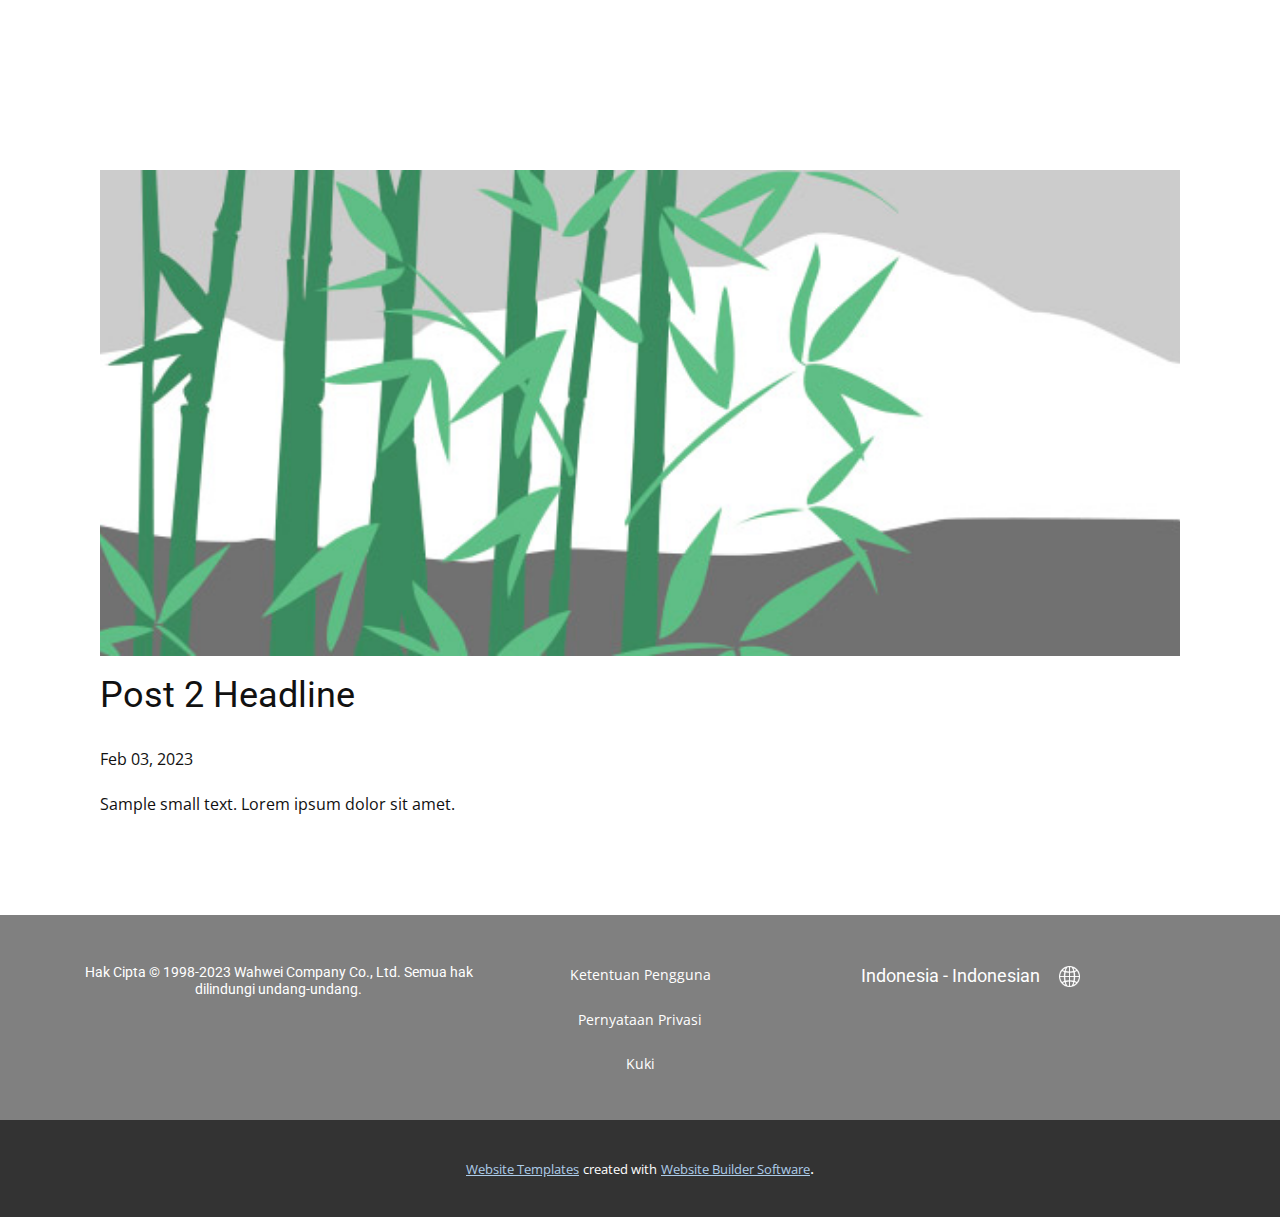
<file: blog/post-1.html>
<!DOCTYPE html>
<html style="font-size: 16px;" lang="en"><head>
    <meta name="viewport" content="width=device-width, initial-scale=1.0">
    <meta charset="utf-8">
    <meta name="keywords" content="Post 6 Headline">
    <meta name="description" content="">
    <title>Post 2 Headline</title>
    <link rel="stylesheet" href="../nicepage.css" media="screen">
<link rel="stylesheet" href="../Post-Template.css" media="screen">
    <script class="u-script" type="text/javascript" src="../jquery.js" defer=""></script>
    <script class="u-script" type="text/javascript" src="../nicepage.js" defer=""></script>
    <meta name="generator" content="Nicepage 5.4.4, nicepage.com">
    <link id="u-theme-google-font" rel="stylesheet" href="https://fonts.googleapis.com/css?family=Roboto:100,100i,300,300i,400,400i,500,500i,700,700i,900,900i|Open+Sans:300,300i,400,400i,500,500i,600,600i,700,700i,800,800i">
    
    
    <script type="application/ld+json">{
		"@context": "http://schema.org",
		"@type": "Organization",
		"name": ""
}</script>
    <meta name="theme-color" content="#478ac9">
  <meta data-intl-tel-input-cdn-path="intlTelInput/"></head>
  <body class="u-body u-xl-mode" data-lang="en"><header class="u-clearfix u-header u-header" id="sec-fde1"><div class="u-clearfix u-sheet u-sheet-1"></div></header>
    <section class="u-align-center u-clearfix u-section-1" id="sec-09c9">
      <div class="u-clearfix u-sheet u-valign-middle-md u-valign-middle-sm u-valign-middle-xs u-sheet-1"><!--post_details--><!--post_details_options_json--><!--{"source":""}--><!--/post_details_options_json--><!--blog_post-->
        <div class="u-container-style u-expanded-width u-post-details u-post-details-1">
          <div class="u-container-layout u-valign-middle u-container-layout-1"><!--blog_post_image-->
            <img alt="" class="u-blog-control u-expanded-width u-image u-image-default u-image-1" src="../images/68f64b9d.jpeg"><!--/blog_post_image--><!--blog_post_header-->
            <h2 class="u-blog-control u-text u-text-1">Post 2 Headline</h2><!--/blog_post_header--><!--blog_post_metadata-->
            <div class="u-blog-control u-metadata u-metadata-1"><!--blog_post_metadata_date-->
              <span class="u-meta-date u-meta-icon">Feb 03, 2023</span><!--/blog_post_metadata_date--><!--blog_post_metadata_category-->
              <!--/blog_post_metadata_category--><!--blog_post_metadata_comments-->
              <!--/blog_post_metadata_comments-->
            </div><!--/blog_post_metadata--><!--blog_post_content-->
            <div class="u-align-justify u-blog-control u-post-content u-text u-text-2 fr-view">
  Sample small text. Lorem ipsum dolor sit amet.
  </div><!--/blog_post_content-->
          </div>
        </div><!--/blog_post--><!--/post_details-->
      </div>
    </section>
    
    
    <footer class="u-align-center u-clearfix u-footer u-grey-50 u-footer" id="sec-efe7"><div class="u-clearfix u-sheet u-sheet-1">
        <p class="u-small-text u-text u-text-variant u-text-white u-text-1"> Ketentuan Pengguna<br>
        </p>
        <h6 class="u-text u-text-2"> Hak Cipta © 1998-2023 Wahwei Company Co., Ltd. Semua hak dilindungi undang-undang.</h6>
        <h6 class="u-text u-text-3">Indonesia - Indonesian&nbsp;</h6><span class="u-file-icon u-icon u-text-white u-icon-1"><img src="../images/546310-2d816e2d.png" alt=""></span>
        <p class="u-small-text u-text u-text-variant u-text-4"> Pernyataan Privasi<br>
        </p>
        <p class="u-small-text u-text u-text-variant u-text-5"> Kuki<br>&nbsp;<br>
        </p>
      </div></footer>
    <section class="u-backlink u-clearfix u-grey-80">
      <a class="u-link" href="https://nicepage.com/website-templates" target="_blank">
        <span>Website Templates</span>
      </a>
      <p class="u-text">
        <span>created with</span>
      </p>
      <a class="u-link" href="" target="_blank">
        <span>Website Builder Software</span>
      </a>. 
    </section>
  
</body></html>
</file>
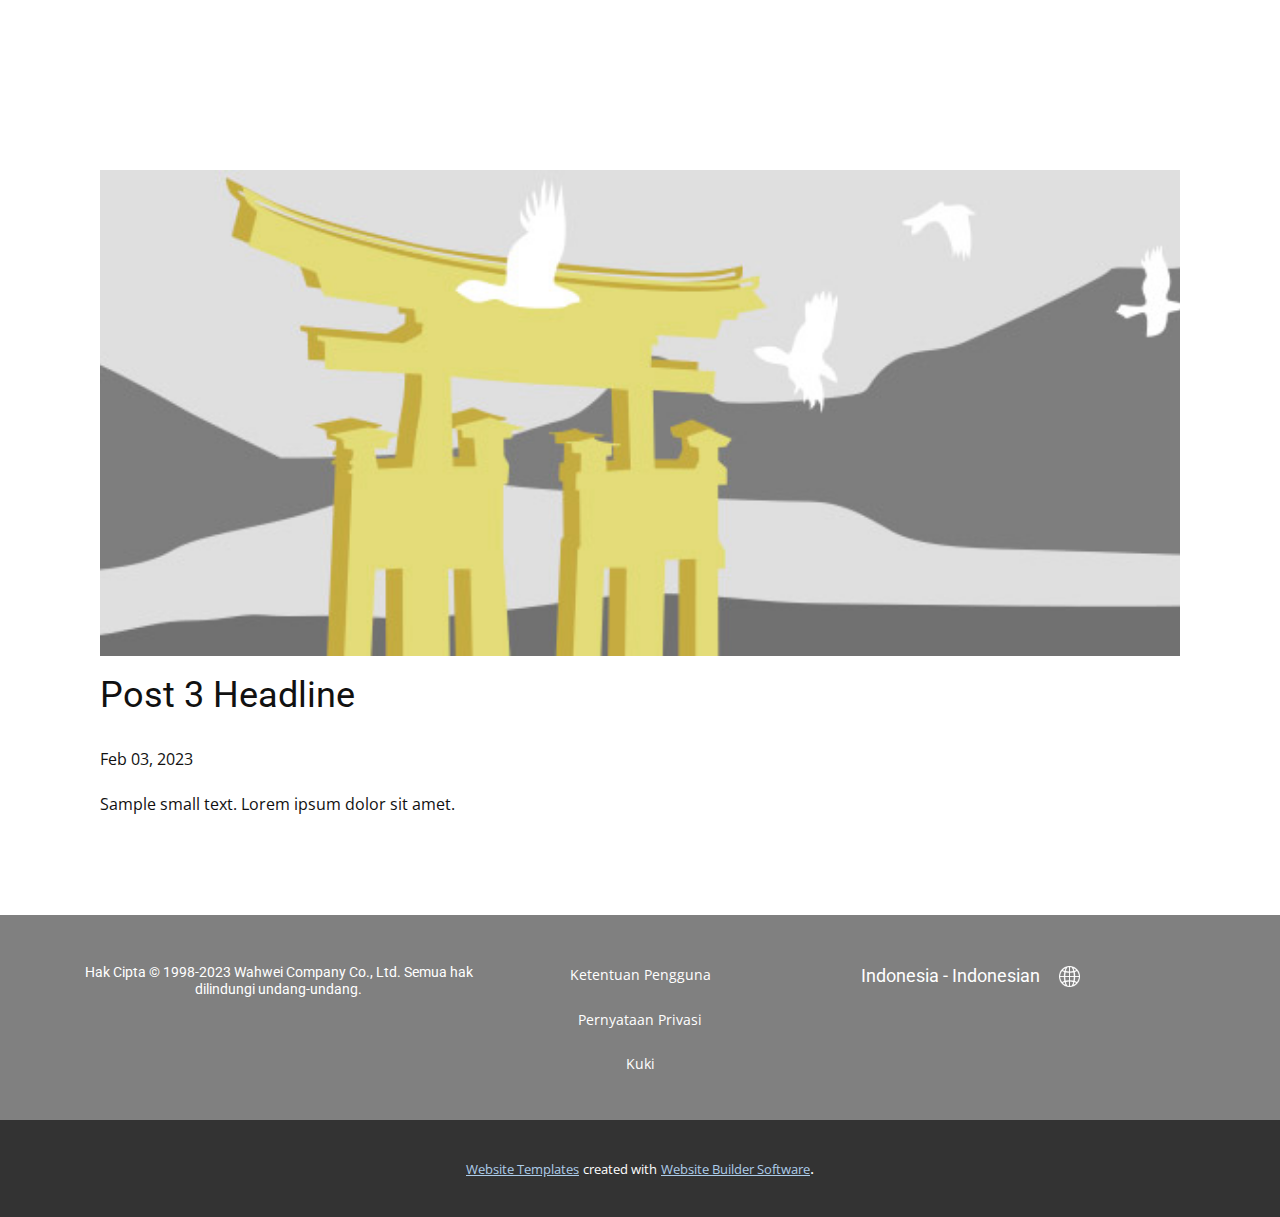
<file: blog/post-2.html>
<!DOCTYPE html>
<html style="font-size: 16px;" lang="en"><head>
    <meta name="viewport" content="width=device-width, initial-scale=1.0">
    <meta charset="utf-8">
    <meta name="keywords" content="Post 6 Headline">
    <meta name="description" content="">
    <title>Post 3 Headline</title>
    <link rel="stylesheet" href="../nicepage.css" media="screen">
<link rel="stylesheet" href="../Post-Template.css" media="screen">
    <script class="u-script" type="text/javascript" src="../jquery.js" defer=""></script>
    <script class="u-script" type="text/javascript" src="../nicepage.js" defer=""></script>
    <meta name="generator" content="Nicepage 5.4.4, nicepage.com">
    <link id="u-theme-google-font" rel="stylesheet" href="https://fonts.googleapis.com/css?family=Roboto:100,100i,300,300i,400,400i,500,500i,700,700i,900,900i|Open+Sans:300,300i,400,400i,500,500i,600,600i,700,700i,800,800i">
    
    
    <script type="application/ld+json">{
		"@context": "http://schema.org",
		"@type": "Organization",
		"name": ""
}</script>
    <meta name="theme-color" content="#478ac9">
  <meta data-intl-tel-input-cdn-path="intlTelInput/"></head>
  <body class="u-body u-xl-mode" data-lang="en"><header class="u-clearfix u-header u-header" id="sec-fde1"><div class="u-clearfix u-sheet u-sheet-1"></div></header>
    <section class="u-align-center u-clearfix u-section-1" id="sec-09c9">
      <div class="u-clearfix u-sheet u-valign-middle-md u-valign-middle-sm u-valign-middle-xs u-sheet-1"><!--post_details--><!--post_details_options_json--><!--{"source":""}--><!--/post_details_options_json--><!--blog_post-->
        <div class="u-container-style u-expanded-width u-post-details u-post-details-1">
          <div class="u-container-layout u-valign-middle u-container-layout-1"><!--blog_post_image-->
            <img alt="" class="u-blog-control u-expanded-width u-image u-image-default u-image-1" src="../images/8ad73f3c.jpeg"><!--/blog_post_image--><!--blog_post_header-->
            <h2 class="u-blog-control u-text u-text-1">Post 3 Headline</h2><!--/blog_post_header--><!--blog_post_metadata-->
            <div class="u-blog-control u-metadata u-metadata-1"><!--blog_post_metadata_date-->
              <span class="u-meta-date u-meta-icon">Feb 03, 2023</span><!--/blog_post_metadata_date--><!--blog_post_metadata_category-->
              <!--/blog_post_metadata_category--><!--blog_post_metadata_comments-->
              <!--/blog_post_metadata_comments-->
            </div><!--/blog_post_metadata--><!--blog_post_content-->
            <div class="u-align-justify u-blog-control u-post-content u-text u-text-2 fr-view">
  Sample small text. Lorem ipsum dolor sit amet.
  </div><!--/blog_post_content-->
          </div>
        </div><!--/blog_post--><!--/post_details-->
      </div>
    </section>
    
    
    <footer class="u-align-center u-clearfix u-footer u-grey-50 u-footer" id="sec-efe7"><div class="u-clearfix u-sheet u-sheet-1">
        <p class="u-small-text u-text u-text-variant u-text-white u-text-1"> Ketentuan Pengguna<br>
        </p>
        <h6 class="u-text u-text-2"> Hak Cipta © 1998-2023 Wahwei Company Co., Ltd. Semua hak dilindungi undang-undang.</h6>
        <h6 class="u-text u-text-3">Indonesia - Indonesian&nbsp;</h6><span class="u-file-icon u-icon u-text-white u-icon-1"><img src="../images/546310-2d816e2d.png" alt=""></span>
        <p class="u-small-text u-text u-text-variant u-text-4"> Pernyataan Privasi<br>
        </p>
        <p class="u-small-text u-text u-text-variant u-text-5"> Kuki<br>&nbsp;<br>
        </p>
      </div></footer>
    <section class="u-backlink u-clearfix u-grey-80">
      <a class="u-link" href="https://nicepage.com/website-templates" target="_blank">
        <span>Website Templates</span>
      </a>
      <p class="u-text">
        <span>created with</span>
      </p>
      <a class="u-link" href="" target="_blank">
        <span>Website Builder Software</span>
      </a>. 
    </section>
  
</body></html>
</file>
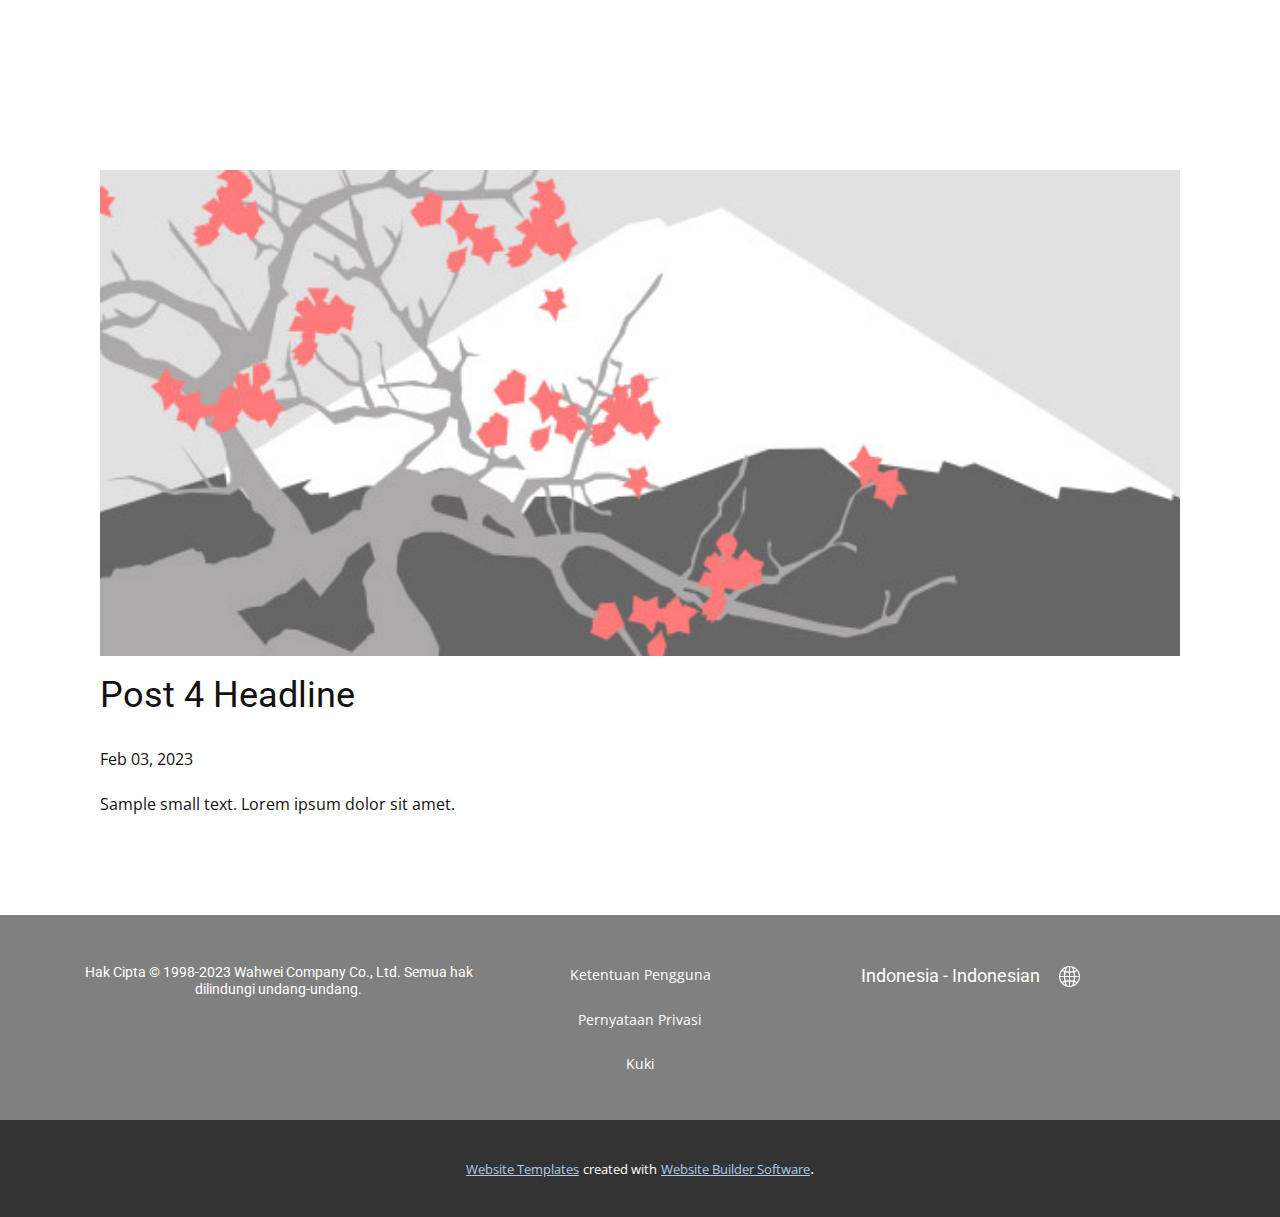
<file: blog/post-3.html>
<!DOCTYPE html>
<html style="font-size: 16px;" lang="en"><head>
    <meta name="viewport" content="width=device-width, initial-scale=1.0">
    <meta charset="utf-8">
    <meta name="keywords" content="Post 6 Headline">
    <meta name="description" content="">
    <title>Post 4 Headline</title>
    <link rel="stylesheet" href="../nicepage.css" media="screen">
<link rel="stylesheet" href="../Post-Template.css" media="screen">
    <script class="u-script" type="text/javascript" src="../jquery.js" defer=""></script>
    <script class="u-script" type="text/javascript" src="../nicepage.js" defer=""></script>
    <meta name="generator" content="Nicepage 5.4.4, nicepage.com">
    <link id="u-theme-google-font" rel="stylesheet" href="https://fonts.googleapis.com/css?family=Roboto:100,100i,300,300i,400,400i,500,500i,700,700i,900,900i|Open+Sans:300,300i,400,400i,500,500i,600,600i,700,700i,800,800i">
    
    
    <script type="application/ld+json">{
		"@context": "http://schema.org",
		"@type": "Organization",
		"name": ""
}</script>
    <meta name="theme-color" content="#478ac9">
  <meta data-intl-tel-input-cdn-path="intlTelInput/"></head>
  <body class="u-body u-xl-mode" data-lang="en"><header class="u-clearfix u-header u-header" id="sec-fde1"><div class="u-clearfix u-sheet u-sheet-1"></div></header>
    <section class="u-align-center u-clearfix u-section-1" id="sec-09c9">
      <div class="u-clearfix u-sheet u-valign-middle-md u-valign-middle-sm u-valign-middle-xs u-sheet-1"><!--post_details--><!--post_details_options_json--><!--{"source":""}--><!--/post_details_options_json--><!--blog_post-->
        <div class="u-container-style u-expanded-width u-post-details u-post-details-1">
          <div class="u-container-layout u-valign-middle u-container-layout-1"><!--blog_post_image-->
            <img alt="" class="u-blog-control u-expanded-width u-image u-image-default u-image-1" src="../images/0fd3416c.jpeg"><!--/blog_post_image--><!--blog_post_header-->
            <h2 class="u-blog-control u-text u-text-1">Post 4 Headline</h2><!--/blog_post_header--><!--blog_post_metadata-->
            <div class="u-blog-control u-metadata u-metadata-1"><!--blog_post_metadata_date-->
              <span class="u-meta-date u-meta-icon">Feb 03, 2023</span><!--/blog_post_metadata_date--><!--blog_post_metadata_category-->
              <!--/blog_post_metadata_category--><!--blog_post_metadata_comments-->
              <!--/blog_post_metadata_comments-->
            </div><!--/blog_post_metadata--><!--blog_post_content-->
            <div class="u-align-justify u-blog-control u-post-content u-text u-text-2 fr-view">
  Sample small text. Lorem ipsum dolor sit amet.
  </div><!--/blog_post_content-->
          </div>
        </div><!--/blog_post--><!--/post_details-->
      </div>
    </section>
    
    
    <footer class="u-align-center u-clearfix u-footer u-grey-50 u-footer" id="sec-efe7"><div class="u-clearfix u-sheet u-sheet-1">
        <p class="u-small-text u-text u-text-variant u-text-white u-text-1"> Ketentuan Pengguna<br>
        </p>
        <h6 class="u-text u-text-2"> Hak Cipta © 1998-2023 Wahwei Company Co., Ltd. Semua hak dilindungi undang-undang.</h6>
        <h6 class="u-text u-text-3">Indonesia - Indonesian&nbsp;</h6><span class="u-file-icon u-icon u-text-white u-icon-1"><img src="../images/546310-2d816e2d.png" alt=""></span>
        <p class="u-small-text u-text u-text-variant u-text-4"> Pernyataan Privasi<br>
        </p>
        <p class="u-small-text u-text u-text-variant u-text-5"> Kuki<br>&nbsp;<br>
        </p>
      </div></footer>
    <section class="u-backlink u-clearfix u-grey-80">
      <a class="u-link" href="https://nicepage.com/website-templates" target="_blank">
        <span>Website Templates</span>
      </a>
      <p class="u-text">
        <span>created with</span>
      </p>
      <a class="u-link" href="" target="_blank">
        <span>Website Builder Software</span>
      </a>. 
    </section>
  
</body></html>
</file>
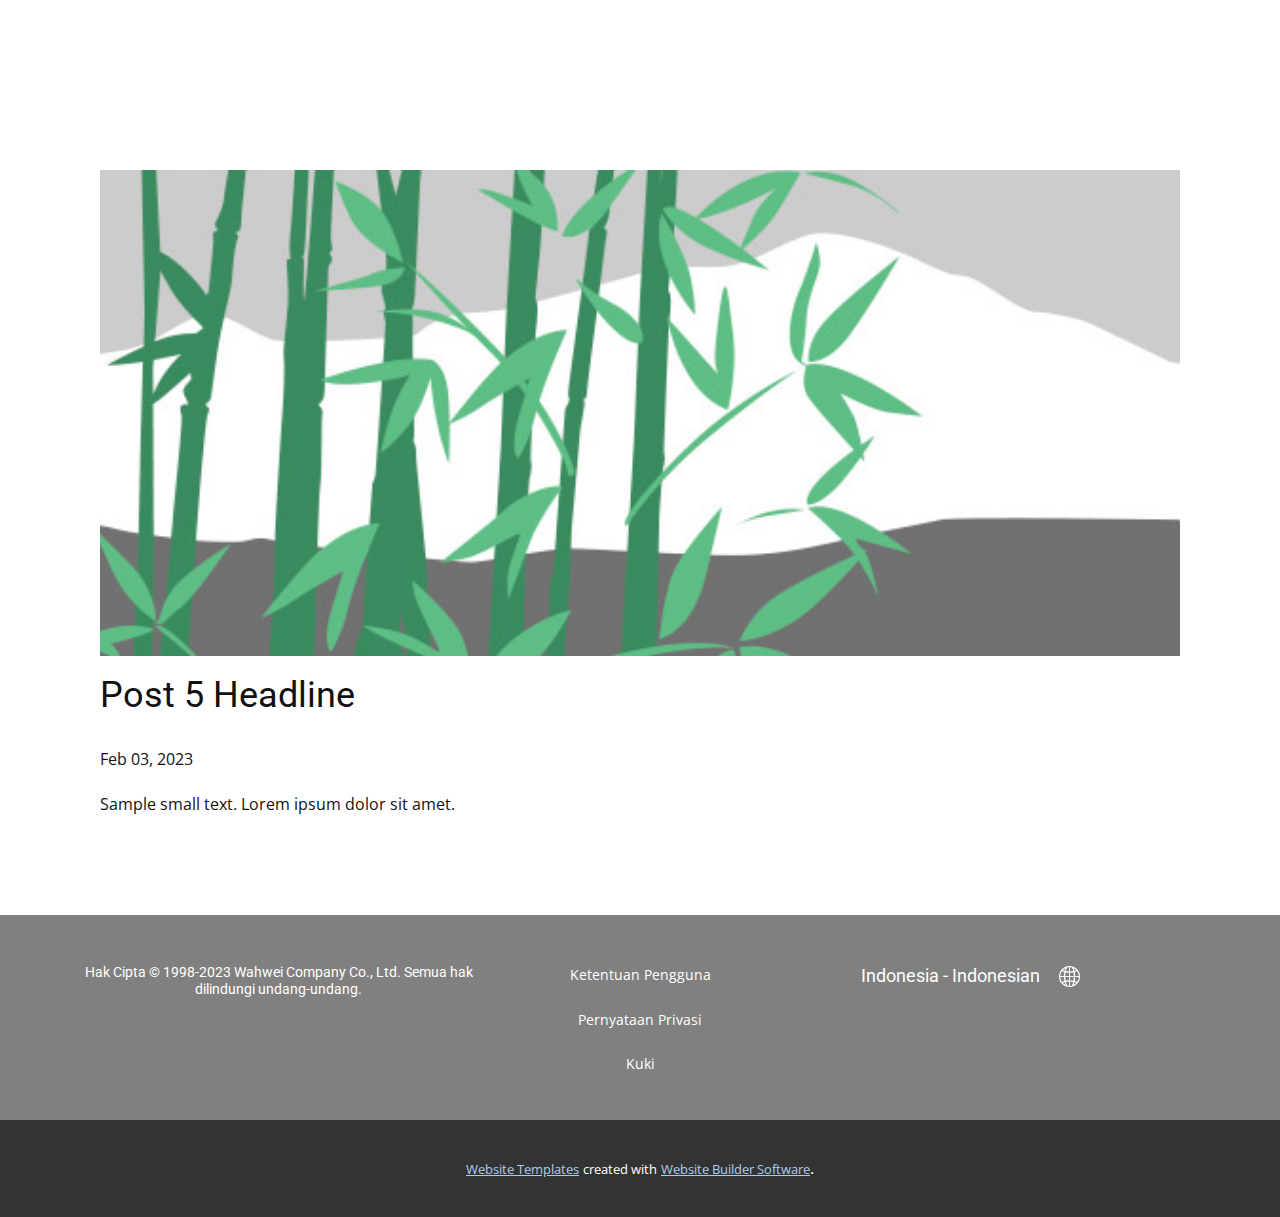
<file: blog/post-4.html>
<!DOCTYPE html>
<html style="font-size: 16px;" lang="en"><head>
    <meta name="viewport" content="width=device-width, initial-scale=1.0">
    <meta charset="utf-8">
    <meta name="keywords" content="Post 6 Headline">
    <meta name="description" content="">
    <title>Post 5 Headline</title>
    <link rel="stylesheet" href="../nicepage.css" media="screen">
<link rel="stylesheet" href="../Post-Template.css" media="screen">
    <script class="u-script" type="text/javascript" src="../jquery.js" defer=""></script>
    <script class="u-script" type="text/javascript" src="../nicepage.js" defer=""></script>
    <meta name="generator" content="Nicepage 5.4.4, nicepage.com">
    <link id="u-theme-google-font" rel="stylesheet" href="https://fonts.googleapis.com/css?family=Roboto:100,100i,300,300i,400,400i,500,500i,700,700i,900,900i|Open+Sans:300,300i,400,400i,500,500i,600,600i,700,700i,800,800i">
    
    
    <script type="application/ld+json">{
		"@context": "http://schema.org",
		"@type": "Organization",
		"name": ""
}</script>
    <meta name="theme-color" content="#478ac9">
  <meta data-intl-tel-input-cdn-path="intlTelInput/"></head>
  <body class="u-body u-xl-mode" data-lang="en"><header class="u-clearfix u-header u-header" id="sec-fde1"><div class="u-clearfix u-sheet u-sheet-1"></div></header>
    <section class="u-align-center u-clearfix u-section-1" id="sec-09c9">
      <div class="u-clearfix u-sheet u-valign-middle-md u-valign-middle-sm u-valign-middle-xs u-sheet-1"><!--post_details--><!--post_details_options_json--><!--{"source":""}--><!--/post_details_options_json--><!--blog_post-->
        <div class="u-container-style u-expanded-width u-post-details u-post-details-1">
          <div class="u-container-layout u-valign-middle u-container-layout-1"><!--blog_post_image-->
            <img alt="" class="u-blog-control u-expanded-width u-image u-image-default u-image-1" src="../images/68f64b9d.jpeg"><!--/blog_post_image--><!--blog_post_header-->
            <h2 class="u-blog-control u-text u-text-1">Post 5 Headline</h2><!--/blog_post_header--><!--blog_post_metadata-->
            <div class="u-blog-control u-metadata u-metadata-1"><!--blog_post_metadata_date-->
              <span class="u-meta-date u-meta-icon">Feb 03, 2023</span><!--/blog_post_metadata_date--><!--blog_post_metadata_category-->
              <!--/blog_post_metadata_category--><!--blog_post_metadata_comments-->
              <!--/blog_post_metadata_comments-->
            </div><!--/blog_post_metadata--><!--blog_post_content-->
            <div class="u-align-justify u-blog-control u-post-content u-text u-text-2 fr-view">
  Sample small text. Lorem ipsum dolor sit amet.
  </div><!--/blog_post_content-->
          </div>
        </div><!--/blog_post--><!--/post_details-->
      </div>
    </section>
    
    
    <footer class="u-align-center u-clearfix u-footer u-grey-50 u-footer" id="sec-efe7"><div class="u-clearfix u-sheet u-sheet-1">
        <p class="u-small-text u-text u-text-variant u-text-white u-text-1"> Ketentuan Pengguna<br>
        </p>
        <h6 class="u-text u-text-2"> Hak Cipta © 1998-2023 Wahwei Company Co., Ltd. Semua hak dilindungi undang-undang.</h6>
        <h6 class="u-text u-text-3">Indonesia - Indonesian&nbsp;</h6><span class="u-file-icon u-icon u-text-white u-icon-1"><img src="../images/546310-2d816e2d.png" alt=""></span>
        <p class="u-small-text u-text u-text-variant u-text-4"> Pernyataan Privasi<br>
        </p>
        <p class="u-small-text u-text u-text-variant u-text-5"> Kuki<br>&nbsp;<br>
        </p>
      </div></footer>
    <section class="u-backlink u-clearfix u-grey-80">
      <a class="u-link" href="https://nicepage.com/website-templates" target="_blank">
        <span>Website Templates</span>
      </a>
      <p class="u-text">
        <span>created with</span>
      </p>
      <a class="u-link" href="" target="_blank">
        <span>Website Builder Software</span>
      </a>. 
    </section>
  
</body></html>
</file>
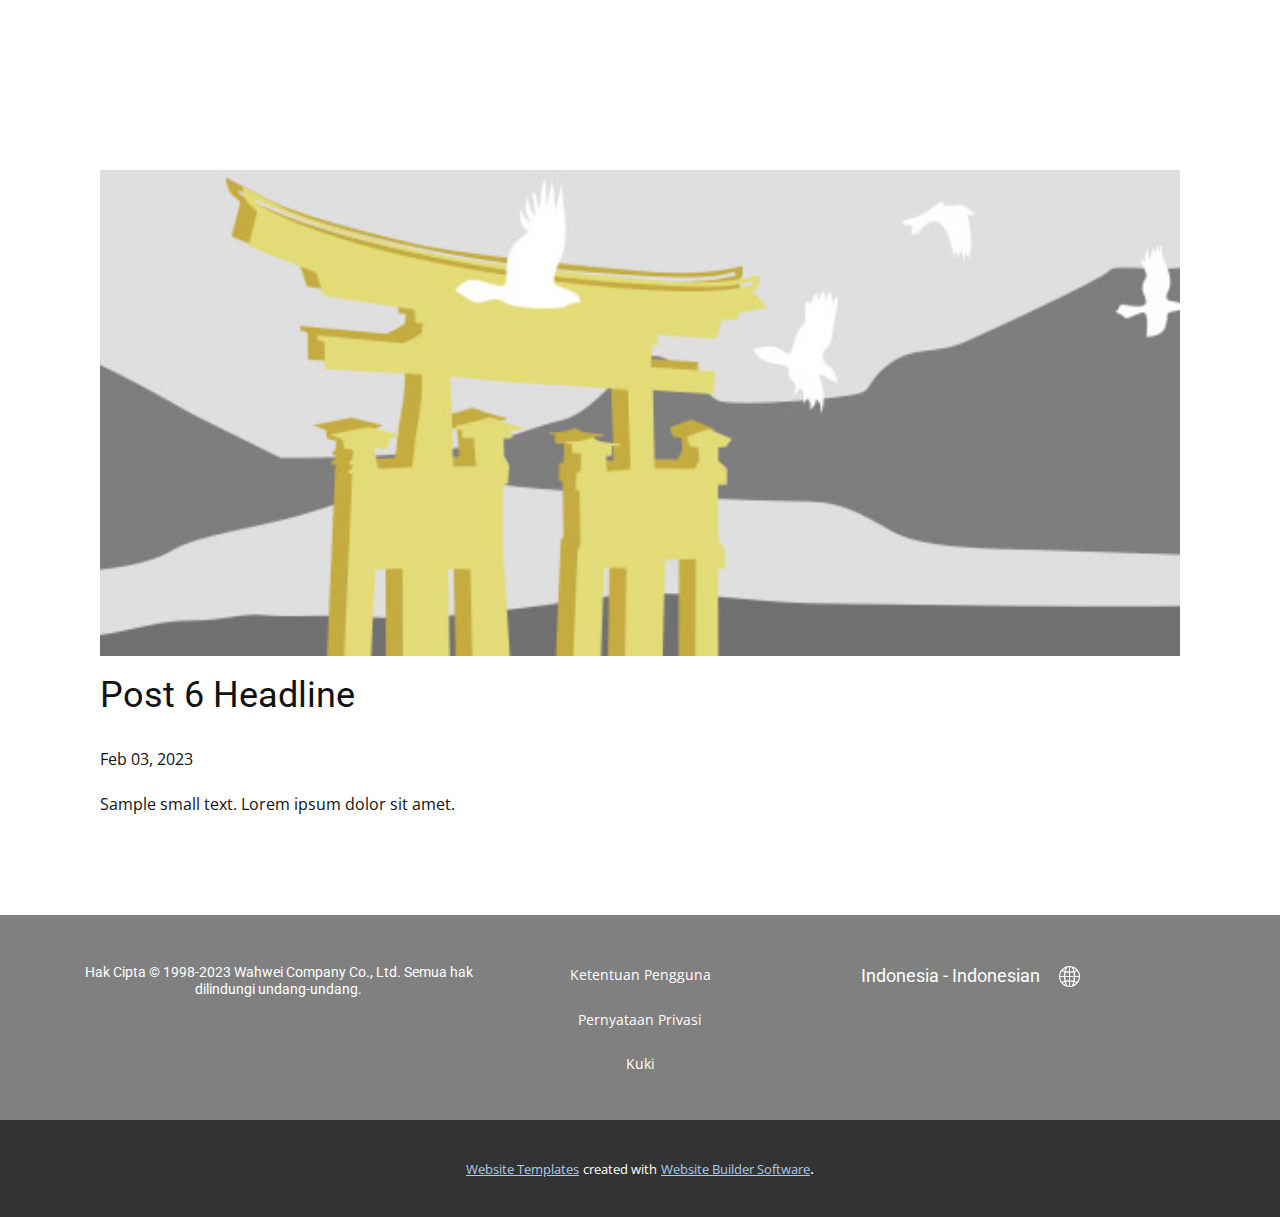
<file: blog/post-5.html>
<!DOCTYPE html>
<html style="font-size: 16px;" lang="en"><head>
    <meta name="viewport" content="width=device-width, initial-scale=1.0">
    <meta charset="utf-8">
    <meta name="keywords" content="Post 6 Headline">
    <meta name="description" content="">
    <title>Post 6 Headline</title>
    <link rel="stylesheet" href="../nicepage.css" media="screen">
<link rel="stylesheet" href="../Post-Template.css" media="screen">
    <script class="u-script" type="text/javascript" src="../jquery.js" defer=""></script>
    <script class="u-script" type="text/javascript" src="../nicepage.js" defer=""></script>
    <meta name="generator" content="Nicepage 5.4.4, nicepage.com">
    <link id="u-theme-google-font" rel="stylesheet" href="https://fonts.googleapis.com/css?family=Roboto:100,100i,300,300i,400,400i,500,500i,700,700i,900,900i|Open+Sans:300,300i,400,400i,500,500i,600,600i,700,700i,800,800i">
    
    
    <script type="application/ld+json">{
		"@context": "http://schema.org",
		"@type": "Organization",
		"name": ""
}</script>
    <meta name="theme-color" content="#478ac9">
  <meta data-intl-tel-input-cdn-path="intlTelInput/"></head>
  <body class="u-body u-xl-mode" data-lang="en"><header class="u-clearfix u-header u-header" id="sec-fde1"><div class="u-clearfix u-sheet u-sheet-1"></div></header>
    <section class="u-align-center u-clearfix u-section-1" id="sec-09c9">
      <div class="u-clearfix u-sheet u-valign-middle-md u-valign-middle-sm u-valign-middle-xs u-sheet-1"><!--post_details--><!--post_details_options_json--><!--{"source":""}--><!--/post_details_options_json--><!--blog_post-->
        <div class="u-container-style u-expanded-width u-post-details u-post-details-1">
          <div class="u-container-layout u-valign-middle u-container-layout-1"><!--blog_post_image-->
            <img alt="" class="u-blog-control u-expanded-width u-image u-image-default u-image-1" src="../images/8ad73f3c.jpeg"><!--/blog_post_image--><!--blog_post_header-->
            <h2 class="u-blog-control u-text u-text-1">Post 6 Headline</h2><!--/blog_post_header--><!--blog_post_metadata-->
            <div class="u-blog-control u-metadata u-metadata-1"><!--blog_post_metadata_date-->
              <span class="u-meta-date u-meta-icon">Feb 03, 2023</span><!--/blog_post_metadata_date--><!--blog_post_metadata_category-->
              <!--/blog_post_metadata_category--><!--blog_post_metadata_comments-->
              <!--/blog_post_metadata_comments-->
            </div><!--/blog_post_metadata--><!--blog_post_content-->
            <div class="u-align-justify u-blog-control u-post-content u-text u-text-2 fr-view">
  Sample small text. Lorem ipsum dolor sit amet.
  </div><!--/blog_post_content-->
          </div>
        </div><!--/blog_post--><!--/post_details-->
      </div>
    </section>
    
    
    <footer class="u-align-center u-clearfix u-footer u-grey-50 u-footer" id="sec-efe7"><div class="u-clearfix u-sheet u-sheet-1">
        <p class="u-small-text u-text u-text-variant u-text-white u-text-1"> Ketentuan Pengguna<br>
        </p>
        <h6 class="u-text u-text-2"> Hak Cipta © 1998-2023 Wahwei Company Co., Ltd. Semua hak dilindungi undang-undang.</h6>
        <h6 class="u-text u-text-3">Indonesia - Indonesian&nbsp;</h6><span class="u-file-icon u-icon u-text-white u-icon-1"><img src="../images/546310-2d816e2d.png" alt=""></span>
        <p class="u-small-text u-text u-text-variant u-text-4"> Pernyataan Privasi<br>
        </p>
        <p class="u-small-text u-text u-text-variant u-text-5"> Kuki<br>&nbsp;<br>
        </p>
      </div></footer>
    <section class="u-backlink u-clearfix u-grey-80">
      <a class="u-link" href="https://nicepage.com/website-templates" target="_blank">
        <span>Website Templates</span>
      </a>
      <p class="u-text">
        <span>created with</span>
      </p>
      <a class="u-link" href="" target="_blank">
        <span>Website Builder Software</span>
      </a>. 
    </section>
  
</body></html>
</file>
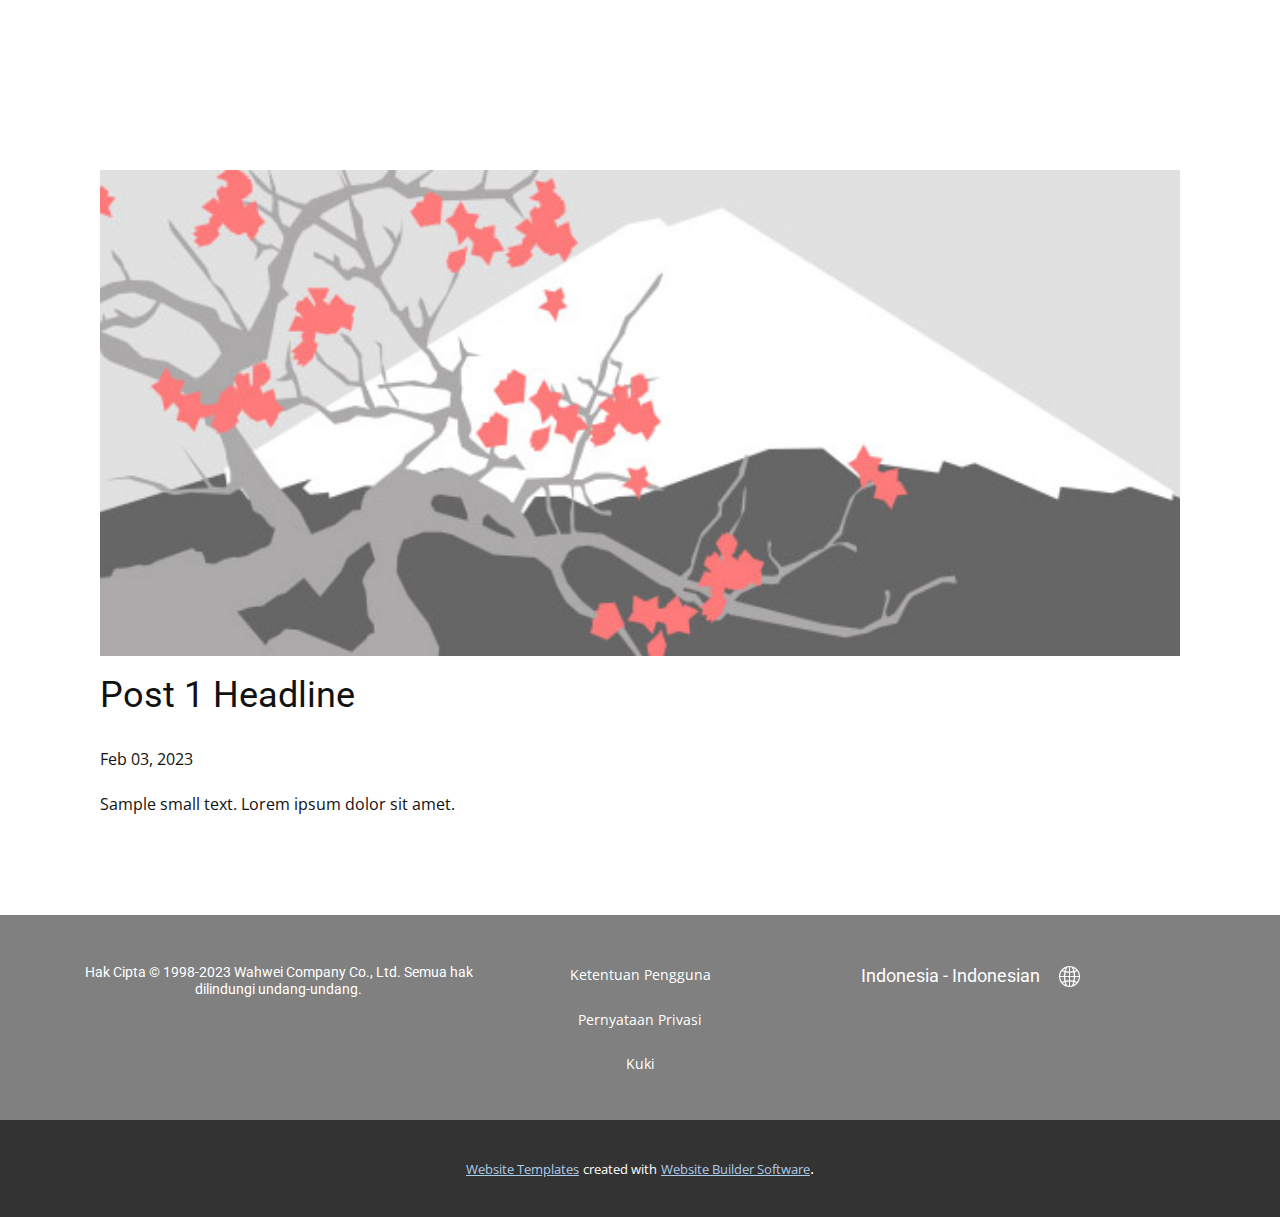
<file: blog/post.html>
<!DOCTYPE html>
<html style="font-size: 16px;" lang="en"><head>
    <meta name="viewport" content="width=device-width, initial-scale=1.0">
    <meta charset="utf-8">
    <meta name="keywords" content="Post 6 Headline">
    <meta name="description" content="">
    <title>Post 1 Headline</title>
    <link rel="stylesheet" href="../nicepage.css" media="screen">
<link rel="stylesheet" href="../Post-Template.css" media="screen">
    <script class="u-script" type="text/javascript" src="../jquery.js" defer=""></script>
    <script class="u-script" type="text/javascript" src="../nicepage.js" defer=""></script>
    <meta name="generator" content="Nicepage 5.4.4, nicepage.com">
    <link id="u-theme-google-font" rel="stylesheet" href="https://fonts.googleapis.com/css?family=Roboto:100,100i,300,300i,400,400i,500,500i,700,700i,900,900i|Open+Sans:300,300i,400,400i,500,500i,600,600i,700,700i,800,800i">
    
    
    <script type="application/ld+json">{
		"@context": "http://schema.org",
		"@type": "Organization",
		"name": ""
}</script>
    <meta name="theme-color" content="#478ac9">
  <meta data-intl-tel-input-cdn-path="intlTelInput/"></head>
  <body class="u-body u-xl-mode" data-lang="en"><header class="u-clearfix u-header u-header" id="sec-fde1"><div class="u-clearfix u-sheet u-sheet-1"></div></header>
    <section class="u-align-center u-clearfix u-section-1" id="sec-09c9">
      <div class="u-clearfix u-sheet u-valign-middle-md u-valign-middle-sm u-valign-middle-xs u-sheet-1"><!--post_details--><!--post_details_options_json--><!--{"source":""}--><!--/post_details_options_json--><!--blog_post-->
        <div class="u-container-style u-expanded-width u-post-details u-post-details-1">
          <div class="u-container-layout u-valign-middle u-container-layout-1"><!--blog_post_image-->
            <img alt="" class="u-blog-control u-expanded-width u-image u-image-default u-image-1" src="../images/0fd3416c.jpeg"><!--/blog_post_image--><!--blog_post_header-->
            <h2 class="u-blog-control u-text u-text-1">Post 1 Headline</h2><!--/blog_post_header--><!--blog_post_metadata-->
            <div class="u-blog-control u-metadata u-metadata-1"><!--blog_post_metadata_date-->
              <span class="u-meta-date u-meta-icon">Feb 03, 2023</span><!--/blog_post_metadata_date--><!--blog_post_metadata_category-->
              <!--/blog_post_metadata_category--><!--blog_post_metadata_comments-->
              <!--/blog_post_metadata_comments-->
            </div><!--/blog_post_metadata--><!--blog_post_content-->
            <div class="u-align-justify u-blog-control u-post-content u-text u-text-2 fr-view">
  Sample small text. Lorem ipsum dolor sit amet.
  </div><!--/blog_post_content-->
          </div>
        </div><!--/blog_post--><!--/post_details-->
      </div>
    </section>
    
    
    <footer class="u-align-center u-clearfix u-footer u-grey-50 u-footer" id="sec-efe7"><div class="u-clearfix u-sheet u-sheet-1">
        <p class="u-small-text u-text u-text-variant u-text-white u-text-1"> Ketentuan Pengguna<br>
        </p>
        <h6 class="u-text u-text-2"> Hak Cipta © 1998-2023 Wahwei Company Co., Ltd. Semua hak dilindungi undang-undang.</h6>
        <h6 class="u-text u-text-3">Indonesia - Indonesian&nbsp;</h6><span class="u-file-icon u-icon u-text-white u-icon-1"><img src="../images/546310-2d816e2d.png" alt=""></span>
        <p class="u-small-text u-text u-text-variant u-text-4"> Pernyataan Privasi<br>
        </p>
        <p class="u-small-text u-text u-text-variant u-text-5"> Kuki<br>&nbsp;<br>
        </p>
      </div></footer>
    <section class="u-backlink u-clearfix u-grey-80">
      <a class="u-link" href="https://nicepage.com/website-templates" target="_blank">
        <span>Website Templates</span>
      </a>
      <p class="u-text">
        <span>created with</span>
      </p>
      <a class="u-link" href="" target="_blank">
        <span>Website Builder Software</span>
      </a>. 
    </section>
  
</body></html>
</file>
<file: Home.css>
.u-section-1 {
  background-image: none;
}

.u-section-1 .u-sheet-1 {
  min-height: 743px;
}

.u-section-1 .u-shape-1 {
  width: 570px;
  height: 245px;
  margin: 60px 0 0 auto;
}

.u-section-1 .u-shape-2 {
  width: 543px;
  height: 313px;
  margin: -89px auto 0 0;
}

.u-section-1 .u-layout-wrap-1 {
  width: 987px;
  margin: -623px auto -24px;
}

.u-section-1 .u-image-1 {
  min-height: 553px;
  background-image: url("images/dfgggg-min.jpg");
  background-position: 50% 50%;
}

.u-section-1 .u-container-layout-1 {
  padding: 195px 0 0 20px;
}

.u-section-1 .u-layout-cell-2 {
  min-height: 553px;
}

.u-section-1 .u-container-layout-2 {
  padding: 30px 50px;
}

.u-section-1 .u-text-1 {
  font-size: 4.375rem;
  font-weight: 700;
  line-height: 1;
  margin: 47px 0 0;
}

.u-section-1 .u-text-2 {
  margin: 20px 2px 0 0;
}

.u-section-1 .u-btn-1 {
  font-size: 0.875rem;
  border-style: solid;
  font-weight: 700;
  text-transform: uppercase;
  letter-spacing: normal;
  margin: 65px auto 0 12px;
  padding: 10px 67px 10px 66px;
}

.u-section-1 .u-btn-2 {
  font-size: 0.875rem;
  border-style: solid;
  font-weight: 700;
  text-transform: uppercase;
  letter-spacing: normal;
  margin: 12px auto 0 12px;
}

@media (max-width: 1199px) {
  .u-section-1 .u-sheet-1 {
    min-height: 694px;
  }

  .u-section-1 .u-shape-1 {
    width: 470px;
  }

  .u-section-1 .u-shape-2 {
    margin-top: -49px;
  }

  .u-section-1 .u-layout-wrap-1 {
    width: 848px;
    margin-top: -573px;
    margin-bottom: 42px;
    margin-left: 40px;
  }

  .u-section-1 .u-image-1 {
    min-height: 494px;
  }

  .u-section-1 .u-layout-cell-2 {
    min-height: 564px;
  }

  .u-section-1 .u-container-layout-2 {
    padding-left: 35px;
    padding-right: 35px;
  }

  .u-section-1 .u-text-1 {
    font-size: 3.75rem;
  }

  .u-section-1 .u-text-2 {
    margin-right: 0;
  }
}

@media (max-width: 991px) {
  .u-section-1 .u-sheet-1 {
    min-height: 618px;
  }

  .u-section-1 .u-shape-1 {
    width: 360px;
  }

  .u-section-1 .u-shape-2 {
    width: 432px;
    height: 239px;
  }

  .u-section-1 .u-layout-wrap-1 {
    width: 636px;
    margin-top: -499px;
    margin-left: auto;
    margin-bottom: 50px;
  }

  .u-section-1 .u-image-1 {
    min-height: 445px;
  }

  .u-section-1 .u-container-layout-1 {
    padding-top: 30px;
  }

  .u-section-1 .u-layout-cell-2 {
    min-height: 100px;
  }

  .u-section-1 .u-container-layout-2 {
    padding-left: 30px;
    padding-right: 30px;
  }

  .u-section-1 .u-text-1 {
    font-size: 3rem;
  }

  .u-section-1 .u-btn-1 {
    margin-left: 0;
  }

  .u-section-1 .u-btn-2 {
    margin-left: 0;
  }
}

@media (max-width: 767px) {
  .u-section-1 .u-sheet-1 {
    min-height: 754px;
  }

  .u-section-1 .u-shape-1 {
    width: 270px;
  }

  .u-section-1 .u-layout-wrap-1 {
    width: 440px;
    margin-bottom: -4px;
  }

  .u-section-1 .u-image-1 {
    min-height: 567px;
  }

  .u-section-1 .u-container-layout-1 {
    padding-left: 10px;
  }

  .u-section-1 .u-container-layout-2 {
    padding: 26px 40px;
  }
}

@media (max-width: 575px) {
  .u-section-1 .u-shape-1 {
    width: 170px;
  }

  .u-section-1 .u-shape-2 {
    width: 220px;
    height: 374px;
  }

  .u-section-1 .u-layout-wrap-1 {
    width: 272px;
    margin-top: -633px;
    margin-bottom: 32px;
  }

  .u-section-1 .u-image-1 {
    min-height: 211px;
  }

  .u-section-1 .u-container-layout-2 {
    padding-left: 30px;
    padding-right: 30px;
  }

  .u-section-1 .u-text-1 {
    font-size: 2.25rem;
  }
} .u-section-2 {
  background-image: none;
}

.u-section-2 .u-sheet-1 {
  min-height: 631px;
}

.u-section-2 .u-group-1 {
  min-height: 511px;
  height: auto;
  width: 1145px;
  margin: 60px -4px 60px auto;
}

.u-section-2 .u-container-layout-1 {
  padding: 0 30px;
}

.u-section-2 .u-text-1 {
  font-weight: 400;
  font-size: 2.25rem;
  margin: 17px 13px 0 535px;
}

.u-section-2 .u-image-1 {
  width: 340px;
  height: 340px;
  object-position: 0% 50%;
  background-image: url("images/WhatsAppImage2023-02-03at11.14.56.jpeg");
  background-position: 50% 50%;
  margin: 9px auto 0 0;
}

.u-section-2 .u-text-2 {
  line-height: 2;
  font-size: 1rem;
  margin: -334px 0 0 535px;
}

.u-section-2 .u-btn-1 {
  border-style: none;
  font-weight: 700;
  text-transform: uppercase;
  letter-spacing: 1px;
  background-image: none;
  margin: 81px 336px 0 auto;
  padding: 20px 46px 20px 45px;
}

@media (max-width: 1199px) {
  .u-section-2 .u-sheet-1 {
    min-height: 622px;
  }

  .u-section-2 .u-group-1 {
    min-height: 502px;
    margin-bottom: 4px;
    width: 940px;
    margin-right: 0;
    height: auto;
  }

  .u-section-2 .u-text-1 {
    width: auto;
    margin-top: -58px;
    margin-right: 0;
    margin-left: 430px;
  }

  .u-section-2 .u-image-1 {
    margin-top: 85px;
  }

  .u-section-2 .u-text-2 {
    width: auto;
    margin-top: -405px;
    margin-left: 430px;
  }

  .u-section-2 .u-btn-1 {
    margin-top: 34px;
    margin-right: 236px;
  }
}

@media (max-width: 991px) {
  .u-section-2 .u-sheet-1 {
    min-height: 982px;
  }

  .u-section-2 .u-group-1 {
    min-height: 862px;
    margin-bottom: 60px;
    width: 720px;
  }

  .u-section-2 .u-text-1 {
    margin-top: 426px;
    margin-left: 0;
  }

  .u-section-2 .u-image-1 {
    margin-top: -399px;
  }

  .u-section-2 .u-text-2 {
    margin-top: 79px;
    margin-left: 0;
  }

  .u-section-2 .u-btn-1 {
    margin-top: 30px;
    margin-right: auto;
    margin-left: 0;
  }
}

@media (max-width: 767px) {
  .u-section-2 .u-group-1 {
    min-height: 791px;
    width: 540px;
  }

  .u-section-2 .u-container-layout-1 {
    padding-left: 10px;
    padding-right: 10px;
  }

  .u-section-2 .u-text-1 {
    margin-top: 380px;
  }

  .u-section-2 .u-image-1 {
    margin-right: 250px;
  }
}

@media (max-width: 575px) {
  .u-section-2 .u-group-1 {
    width: 340px;
  }

  .u-section-2 .u-text-1 {
    font-size: 1.875rem;
    margin-top: 360px;
  }

  .u-section-2 .u-image-1 {
    width: 320px;
    height: 320px;
    margin-top: -373px;
    margin-right: 70px;
  }

  .u-section-2 .u-text-2 {
    margin-top: 73px;
  }
} .u-section-3 {
  background-image: none;
}

.u-section-3 .u-sheet-1 {
  min-height: 1091px;
}

.u-section-3 .u-layout-wrap-1 {
  width: 1140px;
  margin: 61px 0 0;
}

.u-section-3 .u-image-1 {
  min-height: 625px;
  background-image: url("images/WhatsAppImage2023-02-03at11.08.31.jpeg");
}

.u-section-3 .u-container-layout-1 {
  padding: 30px;
}

.u-section-3 .u-layout-cell-2 {
  min-height: 670px;
}

.u-section-3 .u-container-layout-2 {
  padding: 30px 0;
}

.u-section-3 .u-text-1 {
  font-size: 3rem;
  font-weight: 700;
  margin: 0 50px;
}

.u-section-3 .u-group-1 {
  width: 463px;
  background-image: none;
  min-height: 519px;
  margin: 30px 25px 0;
}

.u-section-3 .u-container-layout-3 {
  padding: 30px;
}

.u-section-3 .u-text-2 {
  margin: 0 auto;
}

.u-section-3 .u-text-3 {
  margin-left: auto;
  margin-right: auto;
  margin-bottom: 0;
}

.u-section-3 .u-list-1 {
  grid-auto-rows: 100%;
  margin: 50px 0 60px;
}

.u-section-3 .u-repeater-1 {
  grid-template-columns: repeat(3, calc(33.3333% - 13.3333px));
  min-height: 176px;
  grid-gap: 20px;
}

.u-section-3 .u-list-item-1 {
  background-image: none;
}

.u-section-3 .u-container-layout-4 {
  padding: 40px 30px;
}

.u-section-3 .u-text-4 {
  font-weight: 700;
  text-transform: uppercase;
  font-size: 1.25rem;
  margin: 0 40px 0 0;
}

.u-section-3 .u-text-5 {
  margin: 20px 0 0;
}

.u-section-3 .u-btn-1 {
  background-image: none;
  padding: 0;
}

.u-section-3 .u-list-item-2 {
  background-image: none;
}

.u-section-3 .u-container-layout-5 {
  padding: 40px 30px;
}

.u-section-3 .u-text-6 {
  font-weight: 700;
  text-transform: uppercase;
  font-size: 1.25rem;
  margin: 0 40px 0 0;
}

.u-section-3 .u-text-7 {
  margin: 20px 0 0;
}

.u-section-3 .u-btn-2 {
  background-image: none;
  padding: 0;
}

.u-section-3 .u-list-item-3 {
  background-image: none;
}

.u-section-3 .u-container-layout-6 {
  padding: 40px 30px;
}

.u-section-3 .u-text-8 {
  font-weight: 700;
  text-transform: uppercase;
  font-size: 1.25rem;
  margin: 0 40px 0 0;
}

.u-section-3 .u-text-9 {
  margin: 20px 0 0;
}

@media (max-width: 1199px) {
  .u-section-3 .u-sheet-1 {
    min-height: 841px;
  }

  .u-section-3 .u-layout-wrap-1 {
    width: 940px;
    margin-top: 60px;
  }

  .u-section-3 .u-image-1 {
    background-position: 50% 50%;
    min-height: 515px;
  }

  .u-section-3 .u-layout-cell-2 {
    min-height: 552px;
  }

  .u-section-3 .u-text-1 {
    margin-left: 5px;
    margin-right: 5px;
  }

  .u-section-3 .u-group-1 {
    width: 423px;
    margin-right: 0;
    margin-left: 0;
  }

  .u-section-3 .u-list-1 {
    margin-right: initial;
    margin-left: initial;
  }

  .u-section-3 .u-repeater-1 {
    grid-template-columns: repeat(3, calc(33.333333333333336% - 13.3333px));
    min-height: 144px;
  }

  .u-section-3 .u-text-4 {
    margin-right: 0;
  }

  .u-section-3 .u-text-6 {
    margin-right: 0;
  }

  .u-section-3 .u-text-8 {
    margin-right: 0;
  }
}

@media (max-width: 991px) {
  .u-section-3 .u-sheet-1 {
    min-height: 966px;
  }

  .u-section-3 .u-layout-wrap-1 {
    width: 720px;
  }

  .u-section-3 .u-image-1 {
    min-height: 717px;
  }

  .u-section-3 .u-layout-cell-2 {
    min-height: 100px;
  }

  .u-section-3 .u-repeater-1 {
    grid-template-columns: repeat(2, calc(50% - 9.999975px));
    min-height: 356px;
  }

  .u-section-3 .u-container-layout-4 {
    padding-top: 30px;
    padding-bottom: 30px;
  }

  .u-section-3 .u-container-layout-5 {
    padding-top: 30px;
    padding-bottom: 30px;
  }

  .u-section-3 .u-container-layout-6 {
    padding-top: 30px;
    padding-bottom: 30px;
  }
}

@media (max-width: 767px) {
  .u-section-3 .u-sheet-1 {
    min-height: 1672px;
  }

  .u-section-3 .u-layout-wrap-1 {
    width: 540px;
  }

  .u-section-3 .u-image-1 {
    min-height: 538px;
  }

  .u-section-3 .u-container-layout-1 {
    padding-left: 10px;
    padding-right: 10px;
  }

  .u-section-3 .u-text-1 {
    margin-left: 0;
    margin-right: 0;
  }

  .u-section-3 .u-container-layout-3 {
    padding-left: 10px;
    padding-right: 10px;
  }

  .u-section-3 .u-repeater-1 {
    grid-template-columns: 100%;
  }

  .u-section-3 .u-container-layout-4 {
    padding-left: 20px;
    padding-right: 20px;
  }

  .u-section-3 .u-container-layout-5 {
    padding-left: 20px;
    padding-right: 20px;
  }

  .u-section-3 .u-container-layout-6 {
    padding-left: 20px;
    padding-right: 20px;
  }
}

@media (max-width: 575px) {
  .u-section-3 .u-sheet-1 {
    min-height: 1051px;
  }

  .u-section-3 .u-layout-wrap-1 {
    width: 340px;
  }

  .u-section-3 .u-image-1 {
    min-height: 339px;
  }

  .u-section-3 .u-text-1 {
    font-size: 1.5rem;
  }

  .u-section-3 .u-group-1 {
    width: 340px;
  }
}.u-section-4 .u-sheet-1 {
  min-height: 611px;
}

.u-section-4 .u-group-1 {
  width: 1057px;
  min-height: 506px;
  height: auto;
  margin: 35px 30px 60px auto;
}

.u-section-4 .u-container-layout-1 {
  padding: 0 30px;
}

.u-section-4 .u-group-2 {
  width: 607px;
  min-height: 376px;
  background-image: none;
  height: auto;
  margin: 65px 183px 0 auto;
}

.u-section-4 .u-container-layout-2 {
  padding: 13px 0;
}

.u-section-4 .u-video-1 {
  width: 570px;
  height: 321px;
  margin: 7px auto 0;
}

.u-section-4 .embed-responsive-1 {
  position: absolute;
}

@media (max-width: 1199px) {
  .u-section-4 .u-group-1 {
    width: 940px;
    margin-right: 0;
    height: auto;
  }

  .u-section-4 .u-group-2 {
    height: auto;
  }
}

@media (max-width: 991px) {
  .u-section-4 .u-group-1 {
    width: 720px;
  }

  .u-section-4 .u-group-2 {
    margin-right: 53px;
  }
}

@media (max-width: 767px) {
  .u-section-4 .u-group-1 {
    width: 540px;
  }

  .u-section-4 .u-container-layout-1 {
    padding-left: 10px;
    padding-right: 10px;
  }

  .u-section-4 .u-group-2 {
    width: 520px;
    margin-top: -313px;
    margin-right: 0;
  }

  .u-section-4 .u-video-1 {
    width: 520px;
    height: 293px;
  }
}

@media (max-width: 575px) {
  .u-section-4 .u-group-1 {
    width: 340px;
  }

  .u-section-4 .u-group-2 {
    width: 320px;
    margin-top: -200px;
  }

  .u-section-4 .u-video-1 {
    width: 320px;
    height: 180px;
  }
}
</file>
<file: Blog-Template.css>
.u-section-1 .u-sheet-1 {
  min-height: 561px;
}

.u-section-1 .u-repeater-1 {
  margin-top: 60px;
  margin-bottom: 60px;
  min-height: 441px;
  grid-template-columns: calc(33.3333% - 15px) calc(33.3333% - 15px) calc(33.3333% - 15px);
  height: auto;
  grid-gap: 22px;
}

.u-section-1 .u-repeater-item-1 {
  background-image: none;
}

.u-section-1 .u-container-layout-1 {
  padding: 30px 20px;
}

.u-section-1 .u-text-1 {
  margin-top: 0;
  margin-bottom: 0;
}

.u-section-1 .u-image-1 {
  height: 222px;
  margin-top: 17px;
  margin-bottom: 0;
}

.u-section-1 .u-text-2 {
  margin-top: 20px;
  margin-bottom: 0;
}

.u-section-1 .u-btn-1 {
  background-image: none;
  border-style: none none solid;
  margin: 17px auto 0 0;
  padding: 0;
}

.u-section-1 .u-container-layout-2 {
  padding: 30px 20px;
}

.u-section-1 .u-text-3 {
  margin-top: 0;
  margin-bottom: 0;
}

.u-section-1 .u-image-2 {
  height: 222px;
  margin-top: 17px;
  margin-bottom: 0;
}

.u-section-1 .u-text-4 {
  margin-top: 20px;
  margin-bottom: 0;
}

.u-section-1 .u-btn-2 {
  background-image: none;
  border-style: none none solid;
  margin: 17px auto 0 0;
  padding: 0;
}

.u-section-1 .u-container-layout-3 {
  padding: 30px 20px;
}

.u-section-1 .u-text-5 {
  margin-top: 0;
  margin-bottom: 0;
}

.u-section-1 .u-image-3 {
  height: 222px;
  margin-top: 17px;
  margin-bottom: 0;
}

.u-section-1 .u-text-6 {
  margin-top: 20px;
  margin-bottom: 0;
}

.u-section-1 .u-btn-3 {
  background-image: none;
  border-style: none none solid;
  margin: 17px auto 0 0;
  padding: 0;
}

@media (max-width: 1199px) {
  .u-section-1 .u-sheet-1 {
    min-height: 484px;
  }

  .u-section-1 .u-repeater-1 {
    min-height: 364px;
    grid-template-columns: repeat(3, calc(33.333333333333336% - 15px));
  }
}

@media (max-width: 991px) {
  .u-section-1 .u-sheet-1 {
    min-height: 956px;
  }

  .u-section-1 .u-repeater-1 {
    min-height: 836px;
    grid-template-columns: repeat(2, calc(50% - 11.25px));
  }
}

@media (max-width: 767px) {
  .u-section-1 .u-repeater-1 {
    grid-template-columns: 100%;
  }

  .u-section-1 .u-container-layout-1 {
    padding-left: 10px;
    padding-right: 10px;
  }

  .u-section-1 .u-image-1 {
    height: 278px;
  }

  .u-section-1 .u-container-layout-2 {
    padding-left: 10px;
    padding-right: 10px;
  }

  .u-section-1 .u-image-2 {
    height: 278px;
  }

  .u-section-1 .u-container-layout-3 {
    padding-left: 10px;
    padding-right: 10px;
  }

  .u-section-1 .u-image-3 {
    height: 278px;
  }
}
</file>
<file: Post-Template.css>
.u-section-1 .u-sheet-1 {
  min-height: 835px;
}

.u-section-1 .u-post-details-1 {
  min-height: 375px;
  margin-top: 60px;
  margin-bottom: -10px;
}

.u-section-1 .u-container-layout-1 {
  padding: 30px;
}

.u-section-1 .u-image-1 {
  height: 486px;
  margin-top: 0;
  margin-bottom: 0;
  margin-left: 0;
}

.u-section-1 .u-text-1 {
  margin-top: 20px;
  margin-bottom: 0;
  margin-left: 0;
}

.u-section-1 .u-metadata-1 {
  margin-top: 30px;
  margin-bottom: 0;
  margin-left: 0;
}

.u-section-1 .u-text-2 {
  margin-bottom: 0;
  margin-top: 20px;
  margin-left: 0;
}

@media (max-width: 1199px) {
  .u-section-1 .u-image-1 {
    margin-left: initial;
  }
}

@media (max-width: 991px) {
  .u-section-1 .u-sheet-1 {
    min-height: 782px;
  }

  .u-section-1 .u-post-details-1 {
    margin-bottom: 60px;
  }

  .u-section-1 .u-image-1 {
    height: 423px;
    margin-left: initial;
  }
}

@media (max-width: 767px) {
  .u-section-1 .u-sheet-1 {
    min-height: 722px;
  }

  .u-section-1 .u-container-layout-1 {
    padding-left: 10px;
    padding-right: 10px;
  }

  .u-section-1 .u-image-1 {
    height: 354px;
    margin-top: 9px;
    margin-left: initial;
  }
}

@media (max-width: 575px) {
  .u-section-1 .u-sheet-1 {
    min-height: 656px;
  }

  .u-section-1 .u-image-1 {
    height: 275px;
    margin-left: initial;
  }
}
</file>
